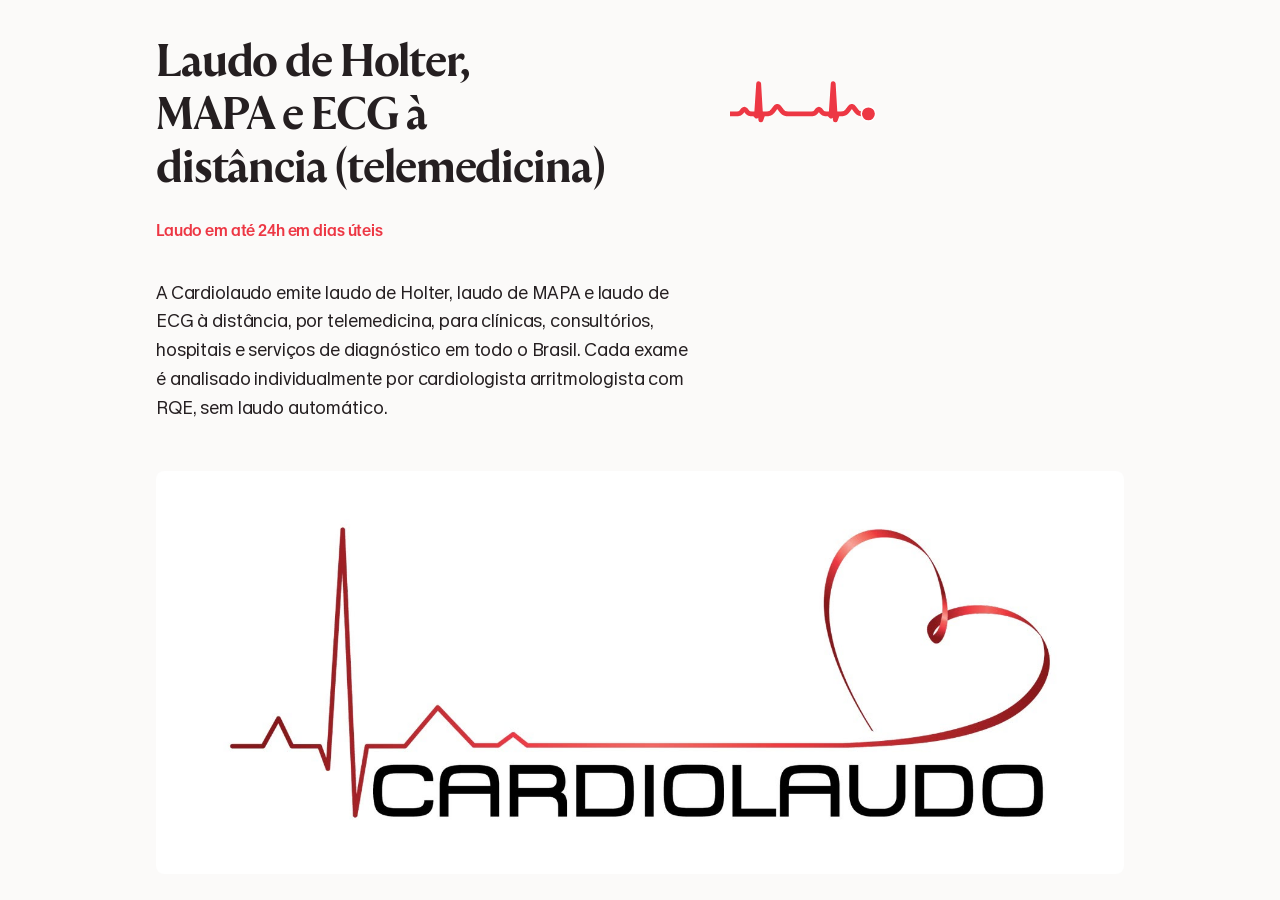
<file: index.html>
<!doctype html>
<html lang="pt-BR">
<head>
<meta charset="utf-8">
<meta name="viewport" content="width=device-width,initial-scale=1">
<title>Laudo de Holter, MAPA e ECG à distância | Cardiolaudo Telemedicina</title>
<meta name="description" content="Laudo de Holter, MAPA e ECG à distância para clínicas e hospitais de todo o Brasil. Assinado por cardiologista arritmologista com RQE. Entrega em até 24 horas em dias úteis.">
<meta name="robots" content="index, follow">
<link rel="canonical" href="https://centralcardiolaudo.com.br/">
<meta property="og:type" content="website">
<meta property="og:locale" content="pt_BR">
<meta property="og:site_name" content="Cardiolaudo Telemedicina">
<meta property="og:title" content="Laudo de Holter, MAPA e ECG à distância | Cardiolaudo Telemedicina">
<meta property="og:description" content="Laudo de Holter, MAPA e ECG à distância para clínicas e hospitais de todo o Brasil. Assinado por cardiologista arritmologista com RQE. Entrega em até 24 horas em dias úteis.">
<meta property="og:url" content="https://centralcardiolaudo.com.br/">
<meta property="og:image" content="https://centralcardiolaudo.com.br/assets/B2TLWVJM.jpg">
<meta name="twitter:card" content="summary_large_image">
<meta name="twitter:title" content="Laudo de Holter, MAPA e ECG à distância | Cardiolaudo Telemedicina">
<meta name="twitter:description" content="Laudos de Holter, MAPA e ECG à distância, assinados por cardiologista arritmologista com RQE, em até 24h em dias úteis. Atendimento nacional.">
<meta name="twitter:image" content="https://centralcardiolaudo.com.br/assets/B2TLWVJM.jpg">
<script type="application/ld+json">
{
  "@context": "https://schema.org",
  "@graph": [
    {
      "@type": ["MedicalBusiness", "MedicalOrganization"],
      "@id": "https://centralcardiolaudo.com.br/#org",
      "name": "Cardiolaudo Telemedicina",
      "url": "https://centralcardiolaudo.com.br/",
      "logo": "https://centralcardiolaudo.com.br/assets/B2TLWVJM.jpg",
      "image": "https://centralcardiolaudo.com.br/assets/B2TLWVJM.jpg",
      "description": "Emissão de laudos cardiológicos à distância - Holter 24 horas, MAPA e eletrocardiograma (ECG) - para clínicas, consultórios, hospitais e serviços de diagnóstico em todo o Brasil. Cada exame é analisado por cardiologista arritmologista com RQE e o laudo é entregue em até 24 horas em dias úteis.",
      "email": "centralcardiolaudo@gmail.com",
      "medicalSpecialty": "https://schema.org/Cardiovascular",
      "areaServed": { "@type": "Country", "name": "Brasil" },
      "founder": { "@id": "https://centralcardiolaudo.com.br/#physician" },
      "availableService": [
        { "@type": "MedicalTest", "name": "Laudo de Holter 24 horas à distância" },
        { "@type": "MedicalTest", "name": "Laudo de MAPA à distância" },
        { "@type": "MedicalTest", "name": "Laudo de eletrocardiograma (ECG) à distância" }
      ]
    },
    {
      "@type": "Physician",
      "@id": "https://centralcardiolaudo.com.br/#physician",
      "name": "Dr. Eduardo Maximiano Emerick",
      "description": "Cardiologista arritmologista, CRM-RN 11767, RQE 4977/4978.",
      "medicalSpecialty": "https://schema.org/Cardiovascular",
      "worksFor": { "@id": "https://centralcardiolaudo.com.br/#org" },
      "url": "https://centralcardiolaudo.com.br/"
    },
    {
      "@type": "WebSite",
      "@id": "https://centralcardiolaudo.com.br/#site",
      "url": "https://centralcardiolaudo.com.br/",
      "name": "Cardiolaudo Telemedicina",
      "inLanguage": "pt-BR",
      "publisher": { "@id": "https://centralcardiolaudo.com.br/#org" }
    }
  ]
}
</script>
<!-- Google tag (gtag.js) -->
<script async src="https://www.googletagmanager.com/gtag/js?id=G-XCZVHL1LE2"></script>
<script>
  window.dataLayer = window.dataLayer || [];
  function gtag(){dataLayer.push(arguments);}
  gtag('js', new Date());
  gtag('config', 'G-XCZVHL1LE2');
</script>
<link rel="icon" href="assets/B2TLWVJM.jpg">
<link rel="stylesheet" href="main.css">
<!-- GoatCounter analytics (private dashboard) -->
<script data-goatcounter="https://centralcardiolaudo.goatcounter.com/count"
        async src="//gc.zgo.at/count.js"></script>
</head>
<body>
<div id="root"></div>
<noscript>
<h1>Laudo de Holter, MAPA e ECG à distância (telemedicina)</h1>
<p>A Cardiolaudo emite laudo de Holter, laudo de MAPA e laudo de ECG à distância, por telemedicina, para clínicas, consultórios, hospitais e serviços de diagnóstico em todo o Brasil. Cada exame é analisado individualmente por cardiologista arritmologista com RQE, sem laudo automático.</p>
<p><a href="/laudo-holter-a-distancia/">Laudo de Holter à distância</a> · <a href="/laudo-mapa-a-distancia/">Laudo de MAPA à distância</a> · <a href="/laudo-ecg-a-distancia/">Laudo de ECG à distância</a> · <a href="/telemedicina-cardiologica/">Telemedicina cardiológica</a></p>
<p>Contato: <a href="mailto:centralcardiolaudo@gmail.com">centralcardiolaudo@gmail.com</a></p>
</noscript>
<script>
window.instinctFile = Object.freeze({
  initialRoute: decodeURIComponent(location.hash.slice(1) || '/'),
  route: function(){},
  asset: function(v){ return v; },
  request: function(){ return Promise.resolve({status:'unavailable'}); }
});
</script>
<script src="main.js" crossorigin></script>
</body>
</html>
</file>
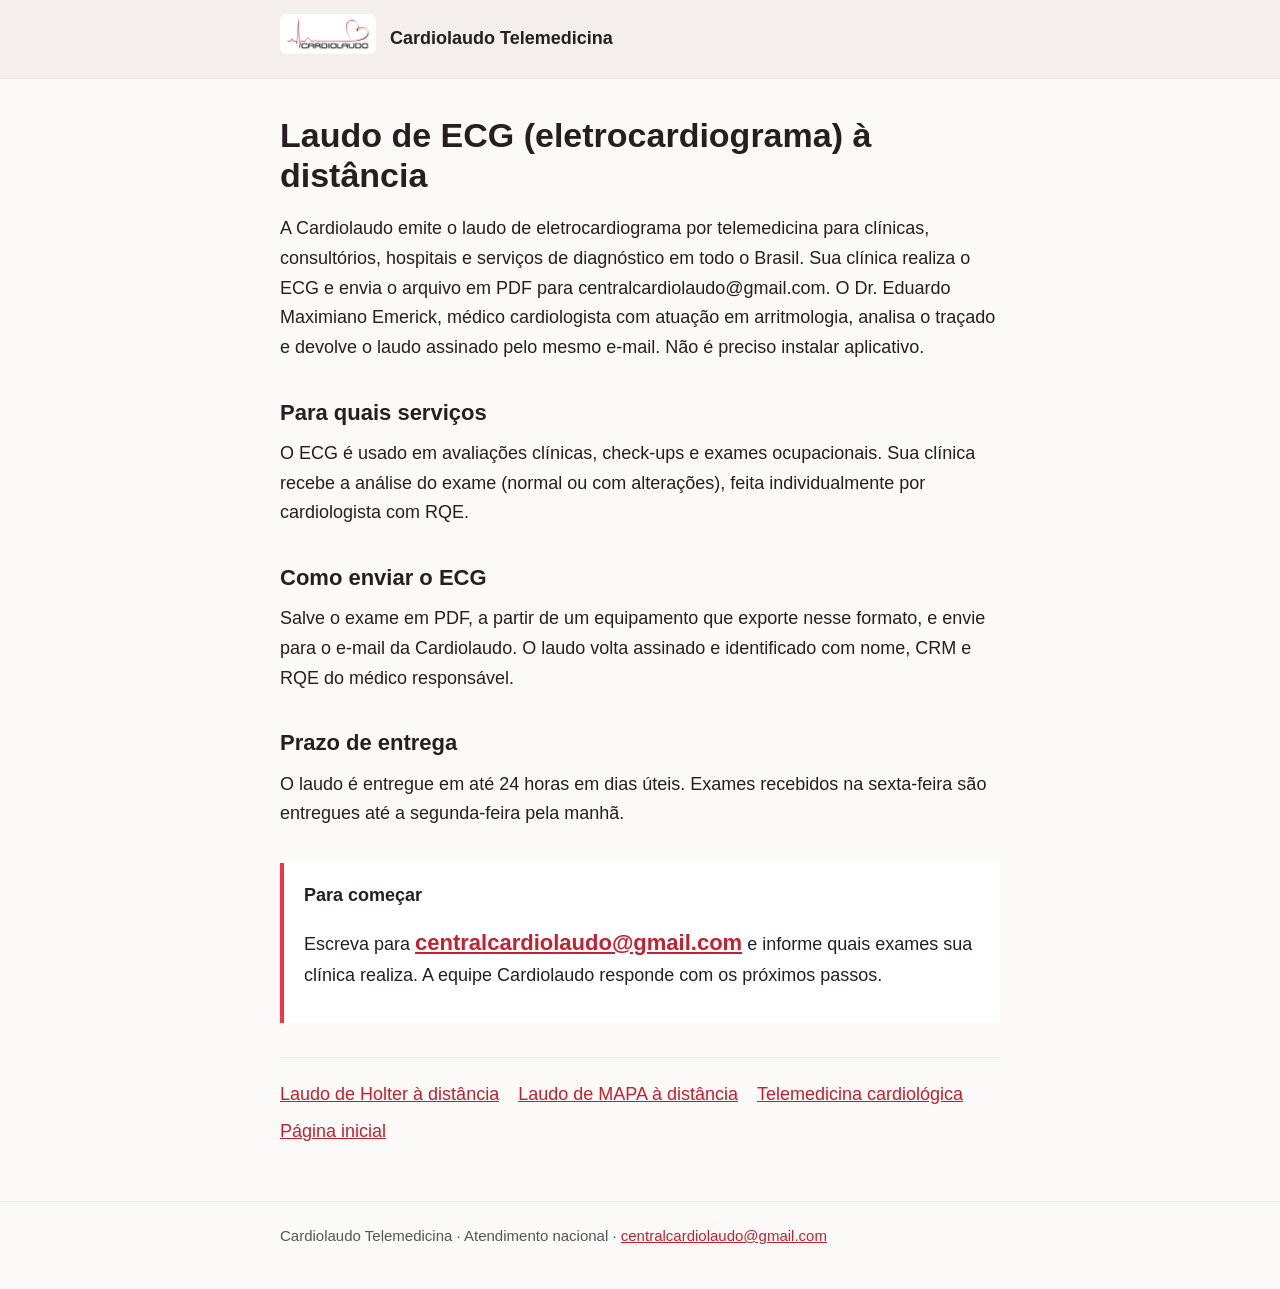
<file: laudo-ecg-a-distancia/index.html>
<!doctype html>
<html lang="pt-BR">
<head>
<meta charset="utf-8">
<meta name="viewport" content="width=device-width,initial-scale=1">
<title>Laudo de ECG (eletrocardiograma) à distância | Cardiolaudo</title>
<meta name="description" content="Sua clínica envia o ECG em PDF por e-mail e recebe o laudo assinado por cardiologista com RQE. Sem aplicativo. Atendimento nacional.">
<meta name="robots" content="index, follow">
<link rel="canonical" href="https://centralcardiolaudo.com.br/laudo-ecg-a-distancia/">
<meta property="og:type" content="website">
<meta property="og:locale" content="pt_BR">
<meta property="og:site_name" content="Cardiolaudo Telemedicina">
<meta property="og:title" content="Laudo de ECG (eletrocardiograma) à distância | Cardiolaudo">
<meta property="og:description" content="Sua clínica envia o ECG em PDF por e-mail e recebe o laudo assinado por cardiologista com RQE. Sem aplicativo. Atendimento nacional.">
<meta property="og:url" content="https://centralcardiolaudo.com.br/laudo-ecg-a-distancia/">
<meta property="og:image" content="https://centralcardiolaudo.com.br/assets/B2TLWVJM.jpg">
<meta name="twitter:card" content="summary">
<script type="application/ld+json">{"@context": "https://schema.org", "@type": "MedicalWebPage", "name": "Laudo de ECG (eletrocardiograma) à distância", "url": "https://centralcardiolaudo.com.br/laudo-ecg-a-distancia/", "inLanguage": "pt-BR", "description": "Sua clínica envia o ECG em PDF por e-mail e recebe o laudo assinado por cardiologista com RQE. Sem aplicativo. Atendimento nacional.", "isPartOf": {"@id": "https://centralcardiolaudo.com.br/#site"}, "about": {"@id": "https://centralcardiolaudo.com.br/#org"}, "author": {"@id": "https://centralcardiolaudo.com.br/#physician"}}</script>
<link rel="icon" href="/assets/B2TLWVJM.jpg">
<style>*{box-sizing:border-box}body{margin:0;background:#fbfaf9;color:#251f21;font:18px/1.65 -apple-system,BlinkMacSystemFont,"Segoe UI",Roboto,Helvetica,Arial,sans-serif}
header{background:#f4efec;border-bottom:1px solid #eae9ea}header .in,main,footer .in{max-width:760px;margin:0 auto;padding:0 20px}
header .in{display:flex;align-items:center;gap:14px;padding-top:14px;padding-bottom:14px}header img{height:40px;width:auto;border-radius:6px}
header a{color:#251f21;text-decoration:none;font-weight:700}main{padding-top:36px;padding-bottom:20px}
h1{font-size:34px;line-height:1.2;margin:0 0 18px}h2{font-size:22px;margin:32px 0 8px}p{margin:0 0 14px}
a{color:#c4202d}.cta{margin:34px 0;padding:18px 20px;border-left:4px solid #ed3744;background:#fff}.cta a{font-size:22px;font-weight:700}
nav.more{margin-top:30px;padding-top:18px;border-top:1px solid #eae9ea}nav.more a{display:inline-block;margin:4px 14px 4px 0}
footer{border-top:1px solid #eae9ea;margin-top:30px;padding:22px 0 40px;font-size:15px;color:#555}
@media(max-width:640px){body{font-size:16px}h1{font-size:27px}.cta a{font-size:18px}}</style>
<script async src="https://www.googletagmanager.com/gtag/js?id=G-XCZVHL1LE2"></script>
<script>window.dataLayer=window.dataLayer||[];function gtag(){dataLayer.push(arguments);}gtag('js',new Date());gtag('config','G-XCZVHL1LE2');</script>
<script data-goatcounter="https://centralcardiolaudo.goatcounter.com/count" async src="//gc.zgo.at/count.js"></script>
</head>
<body>
<header><div class="in"><a href="/"><img src="/assets/B2TLWVJM.jpg" alt="Logo da Cardiolaudo, laudos cardiológicos à distância"></a><a href="/">Cardiolaudo Telemedicina</a></div></header>
<main>
<h1>Laudo de ECG (eletrocardiograma) à distância</h1>
<p>A Cardiolaudo emite o laudo de eletrocardiograma por telemedicina para clínicas, consultórios, hospitais e serviços de diagnóstico em todo o Brasil. Sua clínica realiza o ECG e envia o arquivo em PDF para centralcardiolaudo@gmail.com. O Dr. Eduardo Maximiano Emerick, médico cardiologista com atuação em arritmologia, analisa o traçado e devolve o laudo assinado pelo mesmo e-mail. Não é preciso instalar aplicativo.</p>
<h2>Para quais serviços</h2><p>O ECG é usado em avaliações clínicas, check-ups e exames ocupacionais. Sua clínica recebe a análise do exame (normal ou com alterações), feita individualmente por cardiologista com RQE.</p><h2>Como enviar o ECG</h2><p>Salve o exame em PDF, a partir de um equipamento que exporte nesse formato, e envie para o e-mail da Cardiolaudo. O laudo volta assinado e identificado com nome, CRM e RQE do médico responsável.</p><h2>Prazo de entrega</h2><p>O laudo é entregue em até 24 horas em dias úteis. Exames recebidos na sexta-feira são entregues até a segunda-feira pela manhã.</p>
<div class="cta"><p><strong>Para começar</strong></p><p>Escreva para <a href="mailto:centralcardiolaudo@gmail.com">centralcardiolaudo@gmail.com</a> e informe quais exames sua clínica realiza. A equipe Cardiolaudo responde com os próximos passos.</p></div>
<nav class="more" aria-label="Outras páginas"><a href="/laudo-holter-a-distancia/">Laudo de Holter à distância</a> <a href="/laudo-mapa-a-distancia/">Laudo de MAPA à distância</a> <a href="/telemedicina-cardiologica/">Telemedicina cardiológica</a> <a href="/">Página inicial</a></nav>
</main>
<footer><div class="in">Cardiolaudo Telemedicina · Atendimento nacional · <a href="mailto:centralcardiolaudo@gmail.com">centralcardiolaudo@gmail.com</a></div></footer>
</body>
</html>
</file>
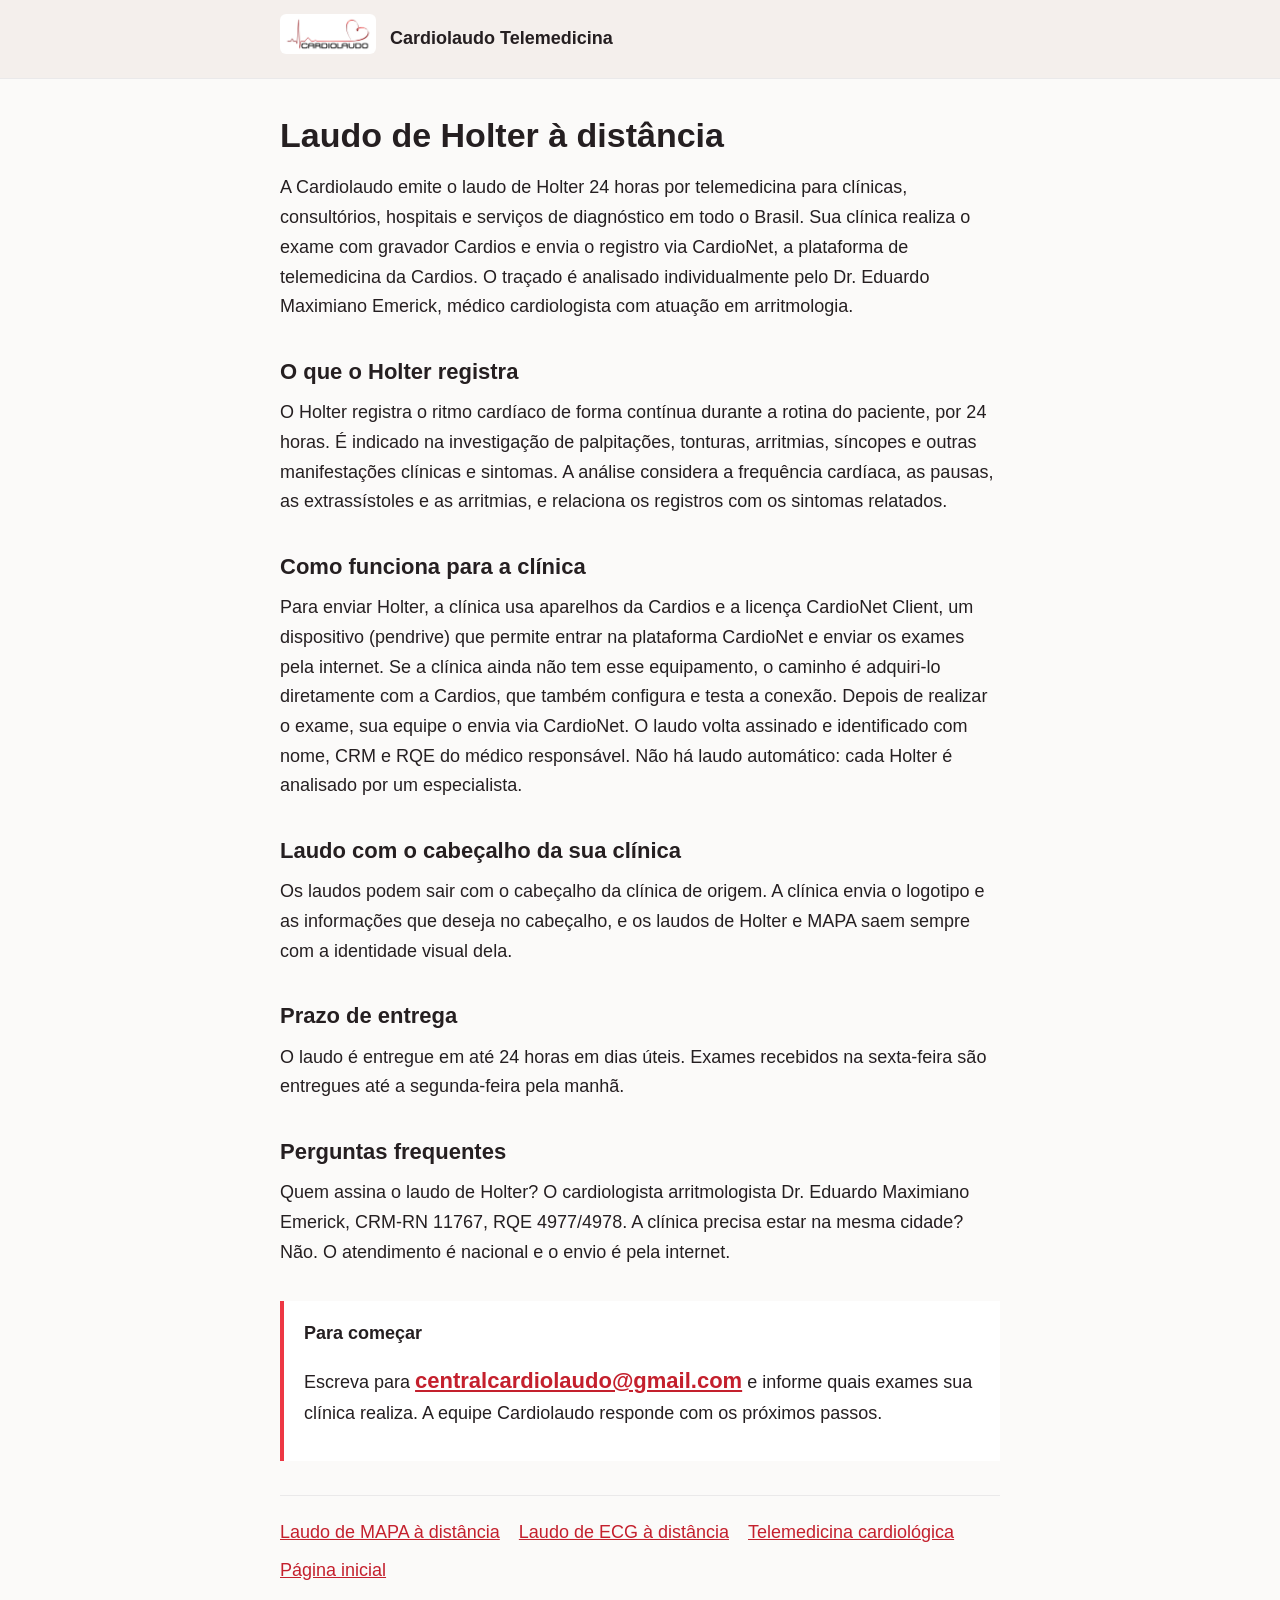
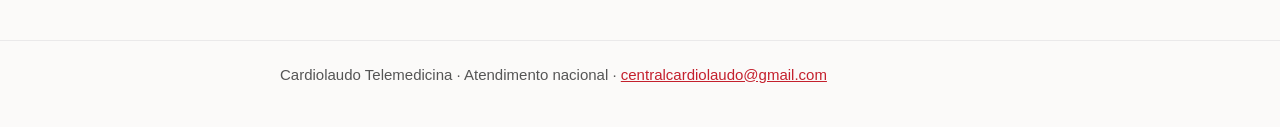
<file: laudo-holter-a-distancia/index.html>
<!doctype html>
<html lang="pt-BR">
<head>
<meta charset="utf-8">
<meta name="viewport" content="width=device-width,initial-scale=1">
<title>Laudo de Holter 24 horas à distância | Cardiolaudo</title>
<meta name="description" content="Laudo de Holter 24 horas à distância para clínicas e hospitais. Exame enviado via CardioNet e analisado por cardiologista arritmologista com RQE, em até 24 horas em dias úteis.">
<meta name="robots" content="index, follow">
<link rel="canonical" href="https://centralcardiolaudo.com.br/laudo-holter-a-distancia/">
<meta property="og:type" content="website">
<meta property="og:locale" content="pt_BR">
<meta property="og:site_name" content="Cardiolaudo Telemedicina">
<meta property="og:title" content="Laudo de Holter 24 horas à distância | Cardiolaudo">
<meta property="og:description" content="Laudo de Holter 24 horas à distância para clínicas e hospitais. Exame enviado via CardioNet e analisado por cardiologista arritmologista com RQE, em até 24 horas em dias úteis.">
<meta property="og:url" content="https://centralcardiolaudo.com.br/laudo-holter-a-distancia/">
<meta property="og:image" content="https://centralcardiolaudo.com.br/assets/B2TLWVJM.jpg">
<meta name="twitter:card" content="summary">
<script type="application/ld+json">{"@context": "https://schema.org", "@type": "MedicalWebPage", "name": "Laudo de Holter à distância", "url": "https://centralcardiolaudo.com.br/laudo-holter-a-distancia/", "inLanguage": "pt-BR", "description": "Laudo de Holter 24 horas à distância para clínicas e hospitais. Exame enviado via CardioNet e analisado por cardiologista arritmologista com RQE, em até 24 horas em dias úteis.", "isPartOf": {"@id": "https://centralcardiolaudo.com.br/#site"}, "about": {"@id": "https://centralcardiolaudo.com.br/#org"}, "author": {"@id": "https://centralcardiolaudo.com.br/#physician"}}</script>
<link rel="icon" href="/assets/B2TLWVJM.jpg">
<style>*{box-sizing:border-box}body{margin:0;background:#fbfaf9;color:#251f21;font:18px/1.65 -apple-system,BlinkMacSystemFont,"Segoe UI",Roboto,Helvetica,Arial,sans-serif}
header{background:#f4efec;border-bottom:1px solid #eae9ea}header .in,main,footer .in{max-width:760px;margin:0 auto;padding:0 20px}
header .in{display:flex;align-items:center;gap:14px;padding-top:14px;padding-bottom:14px}header img{height:40px;width:auto;border-radius:6px}
header a{color:#251f21;text-decoration:none;font-weight:700}main{padding-top:36px;padding-bottom:20px}
h1{font-size:34px;line-height:1.2;margin:0 0 18px}h2{font-size:22px;margin:32px 0 8px}p{margin:0 0 14px}
a{color:#c4202d}.cta{margin:34px 0;padding:18px 20px;border-left:4px solid #ed3744;background:#fff}.cta a{font-size:22px;font-weight:700}
nav.more{margin-top:30px;padding-top:18px;border-top:1px solid #eae9ea}nav.more a{display:inline-block;margin:4px 14px 4px 0}
footer{border-top:1px solid #eae9ea;margin-top:30px;padding:22px 0 40px;font-size:15px;color:#555}
@media(max-width:640px){body{font-size:16px}h1{font-size:27px}.cta a{font-size:18px}}</style>
<script async src="https://www.googletagmanager.com/gtag/js?id=G-XCZVHL1LE2"></script>
<script>window.dataLayer=window.dataLayer||[];function gtag(){dataLayer.push(arguments);}gtag('js',new Date());gtag('config','G-XCZVHL1LE2');</script>
<script data-goatcounter="https://centralcardiolaudo.goatcounter.com/count" async src="//gc.zgo.at/count.js"></script>
</head>
<body>
<header><div class="in"><a href="/"><img src="/assets/B2TLWVJM.jpg" alt="Logo da Cardiolaudo, laudos cardiológicos à distância"></a><a href="/">Cardiolaudo Telemedicina</a></div></header>
<main>
<h1>Laudo de Holter à distância</h1>
<p>A Cardiolaudo emite o laudo de Holter 24 horas por telemedicina para clínicas, consultórios, hospitais e serviços de diagnóstico em todo o Brasil. Sua clínica realiza o exame com gravador Cardios e envia o registro via CardioNet, a plataforma de telemedicina da Cardios. O traçado é analisado individualmente pelo Dr. Eduardo Maximiano Emerick, médico cardiologista com atuação em arritmologia.</p>
<h2>O que o Holter registra</h2><p>O Holter registra o ritmo cardíaco de forma contínua durante a rotina do paciente, por 24 horas. É indicado na investigação de palpitações, tonturas, arritmias, síncopes e outras manifestações clínicas e sintomas. A análise considera a frequência cardíaca, as pausas, as extrassístoles e as arritmias, e relaciona os registros com os sintomas relatados.</p><h2>Como funciona para a clínica</h2><p>Para enviar Holter, a clínica usa aparelhos da Cardios e a licença CardioNet Client, um dispositivo (pendrive) que permite entrar na plataforma CardioNet e enviar os exames pela internet. Se a clínica ainda não tem esse equipamento, o caminho é adquiri-lo diretamente com a Cardios, que também configura e testa a conexão. Depois de realizar o exame, sua equipe o envia via CardioNet. O laudo volta assinado e identificado com nome, CRM e RQE do médico responsável. Não há laudo automático: cada Holter é analisado por um especialista.</p><h2>Laudo com o cabeçalho da sua clínica</h2><p>Os laudos podem sair com o cabeçalho da clínica de origem. A clínica envia o logotipo e as informações que deseja no cabeçalho, e os laudos de Holter e MAPA saem sempre com a identidade visual dela.</p><h2>Prazo de entrega</h2><p>O laudo é entregue em até 24 horas em dias úteis. Exames recebidos na sexta-feira são entregues até a segunda-feira pela manhã.</p><h2>Perguntas frequentes</h2><p>Quem assina o laudo de Holter? O cardiologista arritmologista Dr. Eduardo Maximiano Emerick, CRM-RN 11767, RQE 4977/4978. A clínica precisa estar na mesma cidade? Não. O atendimento é nacional e o envio é pela internet.</p>
<div class="cta"><p><strong>Para começar</strong></p><p>Escreva para <a href="mailto:centralcardiolaudo@gmail.com">centralcardiolaudo@gmail.com</a> e informe quais exames sua clínica realiza. A equipe Cardiolaudo responde com os próximos passos.</p></div>
<nav class="more" aria-label="Outras páginas"><a href="/laudo-mapa-a-distancia/">Laudo de MAPA à distância</a> <a href="/laudo-ecg-a-distancia/">Laudo de ECG à distância</a> <a href="/telemedicina-cardiologica/">Telemedicina cardiológica</a> <a href="/">Página inicial</a></nav>
</main>
<footer><div class="in">Cardiolaudo Telemedicina · Atendimento nacional · <a href="mailto:centralcardiolaudo@gmail.com">centralcardiolaudo@gmail.com</a></div></footer>
</body>
</html>
</file>
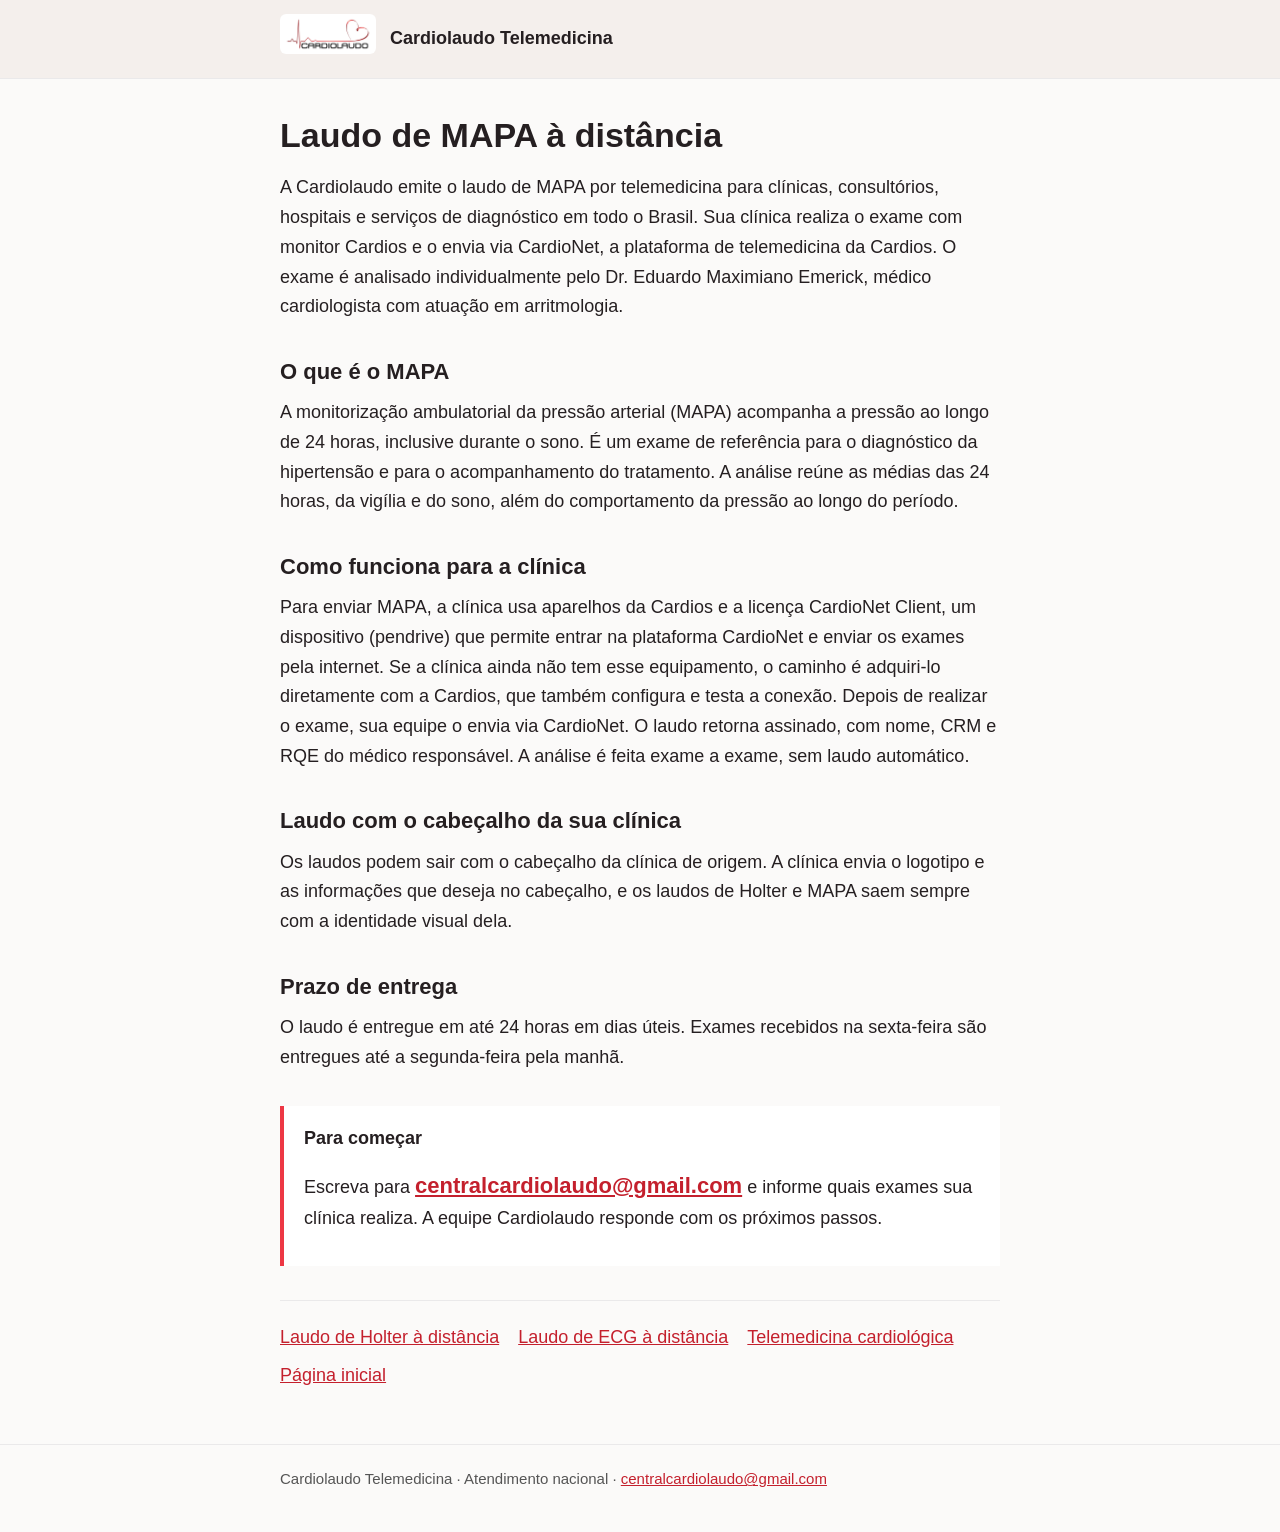
<file: laudo-mapa-a-distancia/index.html>
<!doctype html>
<html lang="pt-BR">
<head>
<meta charset="utf-8">
<meta name="viewport" content="width=device-width,initial-scale=1">
<title>Laudo de MAPA à distância | Cardiolaudo</title>
<meta name="description" content="Laudo de MAPA à distância para clínicas e hospitais. Exame enviado via CardioNet e analisado por cardiologista com RQE, em até 24 horas em dias úteis.">
<meta name="robots" content="index, follow">
<link rel="canonical" href="https://centralcardiolaudo.com.br/laudo-mapa-a-distancia/">
<meta property="og:type" content="website">
<meta property="og:locale" content="pt_BR">
<meta property="og:site_name" content="Cardiolaudo Telemedicina">
<meta property="og:title" content="Laudo de MAPA à distância | Cardiolaudo">
<meta property="og:description" content="Laudo de MAPA à distância para clínicas e hospitais. Exame enviado via CardioNet e analisado por cardiologista com RQE, em até 24 horas em dias úteis.">
<meta property="og:url" content="https://centralcardiolaudo.com.br/laudo-mapa-a-distancia/">
<meta property="og:image" content="https://centralcardiolaudo.com.br/assets/B2TLWVJM.jpg">
<meta name="twitter:card" content="summary">
<script type="application/ld+json">{"@context": "https://schema.org", "@type": "MedicalWebPage", "name": "Laudo de MAPA à distância", "url": "https://centralcardiolaudo.com.br/laudo-mapa-a-distancia/", "inLanguage": "pt-BR", "description": "Laudo de MAPA à distância para clínicas e hospitais. Exame enviado via CardioNet e analisado por cardiologista com RQE, em até 24 horas em dias úteis.", "isPartOf": {"@id": "https://centralcardiolaudo.com.br/#site"}, "about": {"@id": "https://centralcardiolaudo.com.br/#org"}, "author": {"@id": "https://centralcardiolaudo.com.br/#physician"}}</script>
<link rel="icon" href="/assets/B2TLWVJM.jpg">
<style>*{box-sizing:border-box}body{margin:0;background:#fbfaf9;color:#251f21;font:18px/1.65 -apple-system,BlinkMacSystemFont,"Segoe UI",Roboto,Helvetica,Arial,sans-serif}
header{background:#f4efec;border-bottom:1px solid #eae9ea}header .in,main,footer .in{max-width:760px;margin:0 auto;padding:0 20px}
header .in{display:flex;align-items:center;gap:14px;padding-top:14px;padding-bottom:14px}header img{height:40px;width:auto;border-radius:6px}
header a{color:#251f21;text-decoration:none;font-weight:700}main{padding-top:36px;padding-bottom:20px}
h1{font-size:34px;line-height:1.2;margin:0 0 18px}h2{font-size:22px;margin:32px 0 8px}p{margin:0 0 14px}
a{color:#c4202d}.cta{margin:34px 0;padding:18px 20px;border-left:4px solid #ed3744;background:#fff}.cta a{font-size:22px;font-weight:700}
nav.more{margin-top:30px;padding-top:18px;border-top:1px solid #eae9ea}nav.more a{display:inline-block;margin:4px 14px 4px 0}
footer{border-top:1px solid #eae9ea;margin-top:30px;padding:22px 0 40px;font-size:15px;color:#555}
@media(max-width:640px){body{font-size:16px}h1{font-size:27px}.cta a{font-size:18px}}</style>
<script async src="https://www.googletagmanager.com/gtag/js?id=G-XCZVHL1LE2"></script>
<script>window.dataLayer=window.dataLayer||[];function gtag(){dataLayer.push(arguments);}gtag('js',new Date());gtag('config','G-XCZVHL1LE2');</script>
<script data-goatcounter="https://centralcardiolaudo.goatcounter.com/count" async src="//gc.zgo.at/count.js"></script>
</head>
<body>
<header><div class="in"><a href="/"><img src="/assets/B2TLWVJM.jpg" alt="Logo da Cardiolaudo, laudos cardiológicos à distância"></a><a href="/">Cardiolaudo Telemedicina</a></div></header>
<main>
<h1>Laudo de MAPA à distância</h1>
<p>A Cardiolaudo emite o laudo de MAPA por telemedicina para clínicas, consultórios, hospitais e serviços de diagnóstico em todo o Brasil. Sua clínica realiza o exame com monitor Cardios e o envia via CardioNet, a plataforma de telemedicina da Cardios. O exame é analisado individualmente pelo Dr. Eduardo Maximiano Emerick, médico cardiologista com atuação em arritmologia.</p>
<h2>O que é o MAPA</h2><p>A monitorização ambulatorial da pressão arterial (MAPA) acompanha a pressão ao longo de 24 horas, inclusive durante o sono. É um exame de referência para o diagnóstico da hipertensão e para o acompanhamento do tratamento. A análise reúne as médias das 24 horas, da vigília e do sono, além do comportamento da pressão ao longo do período.</p><h2>Como funciona para a clínica</h2><p>Para enviar MAPA, a clínica usa aparelhos da Cardios e a licença CardioNet Client, um dispositivo (pendrive) que permite entrar na plataforma CardioNet e enviar os exames pela internet. Se a clínica ainda não tem esse equipamento, o caminho é adquiri-lo diretamente com a Cardios, que também configura e testa a conexão. Depois de realizar o exame, sua equipe o envia via CardioNet. O laudo retorna assinado, com nome, CRM e RQE do médico responsável. A análise é feita exame a exame, sem laudo automático.</p><h2>Laudo com o cabeçalho da sua clínica</h2><p>Os laudos podem sair com o cabeçalho da clínica de origem. A clínica envia o logotipo e as informações que deseja no cabeçalho, e os laudos de Holter e MAPA saem sempre com a identidade visual dela.</p><h2>Prazo de entrega</h2><p>O laudo é entregue em até 24 horas em dias úteis. Exames recebidos na sexta-feira são entregues até a segunda-feira pela manhã.</p>
<div class="cta"><p><strong>Para começar</strong></p><p>Escreva para <a href="mailto:centralcardiolaudo@gmail.com">centralcardiolaudo@gmail.com</a> e informe quais exames sua clínica realiza. A equipe Cardiolaudo responde com os próximos passos.</p></div>
<nav class="more" aria-label="Outras páginas"><a href="/laudo-holter-a-distancia/">Laudo de Holter à distância</a> <a href="/laudo-ecg-a-distancia/">Laudo de ECG à distância</a> <a href="/telemedicina-cardiologica/">Telemedicina cardiológica</a> <a href="/">Página inicial</a></nav>
</main>
<footer><div class="in">Cardiolaudo Telemedicina · Atendimento nacional · <a href="mailto:centralcardiolaudo@gmail.com">centralcardiolaudo@gmail.com</a></div></footer>
</body>
</html>
</file>
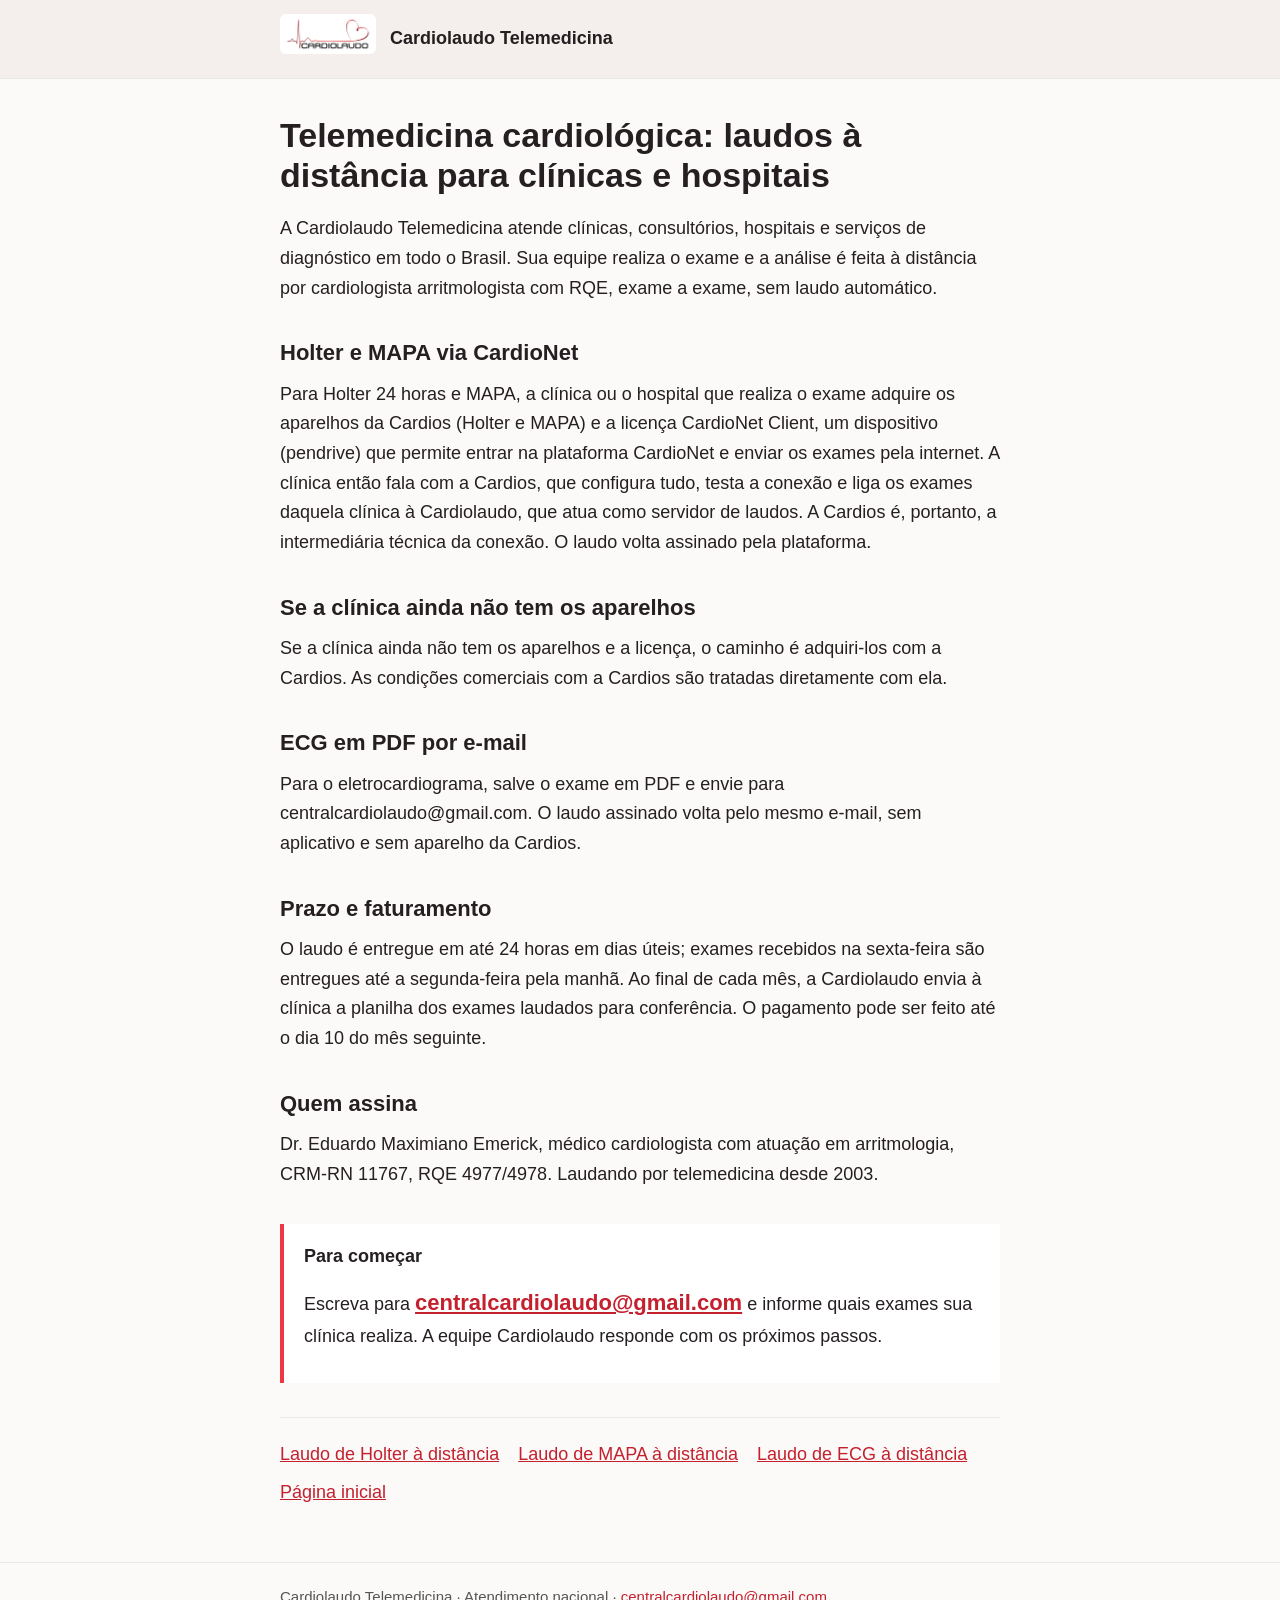
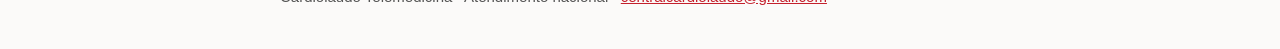
<file: telemedicina-cardiologica/index.html>
<!doctype html>
<html lang="pt-BR">
<head>
<meta charset="utf-8">
<meta name="viewport" content="width=device-width,initial-scale=1">
<title>Telemedicina em cardiologia: laudos de Holter, MAPA e ECG | Cardiolaudo</title>
<meta name="description" content="Como funciona a telemedicina cardiológica da Cardiolaudo: envio de Holter e MAPA via CardioNet, ECG em PDF por e-mail, laudo assinado por cardiologista com RQE.">
<meta name="robots" content="index, follow">
<link rel="canonical" href="https://centralcardiolaudo.com.br/telemedicina-cardiologica/">
<meta property="og:type" content="website">
<meta property="og:locale" content="pt_BR">
<meta property="og:site_name" content="Cardiolaudo Telemedicina">
<meta property="og:title" content="Telemedicina em cardiologia: laudos de Holter, MAPA e ECG | Cardiolaudo">
<meta property="og:description" content="Como funciona a telemedicina cardiológica da Cardiolaudo: envio de Holter e MAPA via CardioNet, ECG em PDF por e-mail, laudo assinado por cardiologista com RQE.">
<meta property="og:url" content="https://centralcardiolaudo.com.br/telemedicina-cardiologica/">
<meta property="og:image" content="https://centralcardiolaudo.com.br/assets/B2TLWVJM.jpg">
<meta name="twitter:card" content="summary">
<script type="application/ld+json">{"@context": "https://schema.org", "@type": "MedicalWebPage", "name": "Telemedicina cardiológica: laudos à distância para clínicas e hospitais", "url": "https://centralcardiolaudo.com.br/telemedicina-cardiologica/", "inLanguage": "pt-BR", "description": "Como funciona a telemedicina cardiológica da Cardiolaudo: envio de Holter e MAPA via CardioNet, ECG em PDF por e-mail, laudo assinado por cardiologista com RQE.", "isPartOf": {"@id": "https://centralcardiolaudo.com.br/#site"}, "about": {"@id": "https://centralcardiolaudo.com.br/#org"}, "author": {"@id": "https://centralcardiolaudo.com.br/#physician"}}</script>
<link rel="icon" href="/assets/B2TLWVJM.jpg">
<style>*{box-sizing:border-box}body{margin:0;background:#fbfaf9;color:#251f21;font:18px/1.65 -apple-system,BlinkMacSystemFont,"Segoe UI",Roboto,Helvetica,Arial,sans-serif}
header{background:#f4efec;border-bottom:1px solid #eae9ea}header .in,main,footer .in{max-width:760px;margin:0 auto;padding:0 20px}
header .in{display:flex;align-items:center;gap:14px;padding-top:14px;padding-bottom:14px}header img{height:40px;width:auto;border-radius:6px}
header a{color:#251f21;text-decoration:none;font-weight:700}main{padding-top:36px;padding-bottom:20px}
h1{font-size:34px;line-height:1.2;margin:0 0 18px}h2{font-size:22px;margin:32px 0 8px}p{margin:0 0 14px}
a{color:#c4202d}.cta{margin:34px 0;padding:18px 20px;border-left:4px solid #ed3744;background:#fff}.cta a{font-size:22px;font-weight:700}
nav.more{margin-top:30px;padding-top:18px;border-top:1px solid #eae9ea}nav.more a{display:inline-block;margin:4px 14px 4px 0}
footer{border-top:1px solid #eae9ea;margin-top:30px;padding:22px 0 40px;font-size:15px;color:#555}
@media(max-width:640px){body{font-size:16px}h1{font-size:27px}.cta a{font-size:18px}}</style>
<script async src="https://www.googletagmanager.com/gtag/js?id=G-XCZVHL1LE2"></script>
<script>window.dataLayer=window.dataLayer||[];function gtag(){dataLayer.push(arguments);}gtag('js',new Date());gtag('config','G-XCZVHL1LE2');</script>
<script data-goatcounter="https://centralcardiolaudo.goatcounter.com/count" async src="//gc.zgo.at/count.js"></script>
</head>
<body>
<header><div class="in"><a href="/"><img src="/assets/B2TLWVJM.jpg" alt="Logo da Cardiolaudo, laudos cardiológicos à distância"></a><a href="/">Cardiolaudo Telemedicina</a></div></header>
<main>
<h1>Telemedicina cardiológica: laudos à distância para clínicas e hospitais</h1>
<p>A Cardiolaudo Telemedicina atende clínicas, consultórios, hospitais e serviços de diagnóstico em todo o Brasil. Sua equipe realiza o exame e a análise é feita à distância por cardiologista arritmologista com RQE, exame a exame, sem laudo automático.</p>
<h2>Holter e MAPA via CardioNet</h2><p>Para Holter 24 horas e MAPA, a clínica ou o hospital que realiza o exame adquire os aparelhos da Cardios (Holter e MAPA) e a licença CardioNet Client, um dispositivo (pendrive) que permite entrar na plataforma CardioNet e enviar os exames pela internet. A clínica então fala com a Cardios, que configura tudo, testa a conexão e liga os exames daquela clínica à Cardiolaudo, que atua como servidor de laudos. A Cardios é, portanto, a intermediária técnica da conexão. O laudo volta assinado pela plataforma.</p><h2>Se a clínica ainda não tem os aparelhos</h2><p>Se a clínica ainda não tem os aparelhos e a licença, o caminho é adquiri-los com a Cardios. As condições comerciais com a Cardios são tratadas diretamente com ela.</p><h2>ECG em PDF por e-mail</h2><p>Para o eletrocardiograma, salve o exame em PDF e envie para centralcardiolaudo@gmail.com. O laudo assinado volta pelo mesmo e-mail, sem aplicativo e sem aparelho da Cardios.</p><h2>Prazo e faturamento</h2><p>O laudo é entregue em até 24 horas em dias úteis; exames recebidos na sexta-feira são entregues até a segunda-feira pela manhã. Ao final de cada mês, a Cardiolaudo envia à clínica a planilha dos exames laudados para conferência. O pagamento pode ser feito até o dia 10 do mês seguinte.</p><h2>Quem assina</h2><p>Dr. Eduardo Maximiano Emerick, médico cardiologista com atuação em arritmologia, CRM-RN 11767, RQE 4977/4978. Laudando por telemedicina desde 2003.</p>
<div class="cta"><p><strong>Para começar</strong></p><p>Escreva para <a href="mailto:centralcardiolaudo@gmail.com">centralcardiolaudo@gmail.com</a> e informe quais exames sua clínica realiza. A equipe Cardiolaudo responde com os próximos passos.</p></div>
<nav class="more" aria-label="Outras páginas"><a href="/laudo-holter-a-distancia/">Laudo de Holter à distância</a> <a href="/laudo-mapa-a-distancia/">Laudo de MAPA à distância</a> <a href="/laudo-ecg-a-distancia/">Laudo de ECG à distância</a> <a href="/">Página inicial</a></nav>
</main>
<footer><div class="in">Cardiolaudo Telemedicina · Atendimento nacional · <a href="mailto:centralcardiolaudo@gmail.com">centralcardiolaudo@gmail.com</a></div></footer>
</body>
</html>
</file>
<file: main.css>
/* ../../opt/files/kit/design.css */
*,
:after,
:before {
  --tw-border-spacing-x:0;
  --tw-border-spacing-y:0;
  --tw-translate-x:0;
  --tw-translate-y:0;
  --tw-rotate:0;
  --tw-skew-x:0;
  --tw-skew-y:0;
  --tw-scale-x:1;
  --tw-scale-y:1;
  --tw-pan-x: ;
  --tw-pan-y: ;
  --tw-pinch-zoom: ;
  --tw-scroll-snap-strictness:proximity;
  --tw-gradient-from-position: ;
  --tw-gradient-via-position: ;
  --tw-gradient-to-position: ;
  --tw-ordinal: ;
  --tw-slashed-zero: ;
  --tw-numeric-figure: ;
  --tw-numeric-spacing: ;
  --tw-numeric-fraction: ;
  --tw-ring-inset: ;
  --tw-ring-offset-width:0px;
  --tw-ring-offset-color:#fff;
  --tw-ring-color:rgba(59,130,246,.5);
  --tw-ring-offset-shadow:0 0 #0000;
  --tw-ring-shadow:0 0 #0000;
  --tw-shadow:0 0 #0000;
  --tw-shadow-colored:0 0 #0000;
  --tw-blur: ;
  --tw-brightness: ;
  --tw-contrast: ;
  --tw-grayscale: ;
  --tw-hue-rotate: ;
  --tw-invert: ;
  --tw-saturate: ;
  --tw-sepia: ;
  --tw-drop-shadow: ;
  --tw-backdrop-blur: ;
  --tw-backdrop-brightness: ;
  --tw-backdrop-contrast: ;
  --tw-backdrop-grayscale: ;
  --tw-backdrop-hue-rotate: ;
  --tw-backdrop-invert: ;
  --tw-backdrop-opacity: ;
  --tw-backdrop-saturate: ;
  --tw-backdrop-sepia: ;
  --tw-contain-size: ;
  --tw-contain-layout: ;
  --tw-contain-paint: ;
  --tw-contain-style: ;
}
::backdrop {
  --tw-border-spacing-x:0;
  --tw-border-spacing-y:0;
  --tw-translate-x:0;
  --tw-translate-y:0;
  --tw-rotate:0;
  --tw-skew-x:0;
  --tw-skew-y:0;
  --tw-scale-x:1;
  --tw-scale-y:1;
  --tw-pan-x: ;
  --tw-pan-y: ;
  --tw-pinch-zoom: ;
  --tw-scroll-snap-strictness:proximity;
  --tw-gradient-from-position: ;
  --tw-gradient-via-position: ;
  --tw-gradient-to-position: ;
  --tw-ordinal: ;
  --tw-slashed-zero: ;
  --tw-numeric-figure: ;
  --tw-numeric-spacing: ;
  --tw-numeric-fraction: ;
  --tw-ring-inset: ;
  --tw-ring-offset-width:0px;
  --tw-ring-offset-color:#fff;
  --tw-ring-color:rgba(59,130,246,.5);
  --tw-ring-offset-shadow:0 0 #0000;
  --tw-ring-shadow:0 0 #0000;
  --tw-shadow:0 0 #0000;
  --tw-shadow-colored:0 0 #0000;
  --tw-blur: ;
  --tw-brightness: ;
  --tw-contrast: ;
  --tw-grayscale: ;
  --tw-hue-rotate: ;
  --tw-invert: ;
  --tw-saturate: ;
  --tw-sepia: ;
  --tw-drop-shadow: ;
  --tw-backdrop-blur: ;
  --tw-backdrop-brightness: ;
  --tw-backdrop-contrast: ;
  --tw-backdrop-grayscale: ;
  --tw-backdrop-hue-rotate: ;
  --tw-backdrop-invert: ;
  --tw-backdrop-opacity: ;
  --tw-backdrop-saturate: ;
  --tw-backdrop-sepia: ;
  --tw-contain-size: ;
  --tw-contain-layout: ;
  --tw-contain-paint: ;
  --tw-contain-style: ;
}
*,
:after,
:before {
  box-sizing: border-box;
  border: 0 solid #e5e7eb;
}
:after,
:before {
  --tw-content:"";
}
:host,
html {
  line-height: 1.5;
  -webkit-text-size-adjust: 100%;
  -moz-tab-size: 4;
  -o-tab-size: 4;
  tab-size: 4;
  font-family:
    GT America,
    -apple-system,
    BlinkMacSystemFont,
    sans-serif;
  font-feature-settings: normal;
  font-variation-settings: normal;
  -webkit-tap-highlight-color: transparent;
}
body {
  margin: 0;
  line-height: inherit;
}
hr {
  height: 0;
  color: inherit;
  border-top-width: 1px;
}
abbr:where([title]) {
  -webkit-text-decoration: underline dotted;
  text-decoration: underline dotted;
}
h1,
h2,
h3,
h4,
h5,
h6 {
  font-size: inherit;
  font-weight: inherit;
}
a {
  color: inherit;
  text-decoration: inherit;
}
b,
strong {
  font-weight: bolder;
}
code,
kbd,
pre,
samp {
  font-family:
    ui-monospace,
    SFMono-Regular,
    Menlo,
    Monaco,
    Consolas,
    Liberation Mono,
    Courier New,
    monospace;
  font-feature-settings: normal;
  font-variation-settings: normal;
  font-size: 1em;
}
small {
  font-size: 80%;
}
sub,
sup {
  font-size: 75%;
  line-height: 0;
  position: relative;
  vertical-align: baseline;
}
sub {
  bottom: -.25em;
}
sup {
  top: -.5em;
}
table {
  text-indent: 0;
  border-color: inherit;
  border-collapse: collapse;
}
button,
input,
optgroup,
select,
textarea {
  font-family: inherit;
  font-feature-settings: inherit;
  font-variation-settings: inherit;
  font-size: 100%;
  font-weight: inherit;
  line-height: inherit;
  letter-spacing: inherit;
  color: inherit;
  margin: 0;
  padding: 0;
}
button,
select {
  text-transform: none;
}
button,
input:where([type=button]),
input:where([type=reset]),
input:where([type=submit]) {
  -webkit-appearance: button;
  background-color: transparent;
  background-image: none;
}
:-moz-focusring {
  outline: auto;
}
:-moz-ui-invalid {
  box-shadow: none;
}
progress {
  vertical-align: baseline;
}
::-webkit-inner-spin-button,
::-webkit-outer-spin-button {
  height: auto;
}
[type=search] {
  -webkit-appearance: textfield;
  outline-offset: -2px;
}
::-webkit-search-decoration {
  -webkit-appearance: none;
}
::-webkit-file-upload-button {
  -webkit-appearance: button;
  font: inherit;
}
summary {
  display: list-item;
}
blockquote,
dd,
dl,
figure,
h1,
h2,
h3,
h4,
h5,
h6,
hr,
p,
pre {
  margin: 0;
}
fieldset {
  margin: 0;
}
fieldset,
legend {
  padding: 0;
}
menu,
ol,
ul {
  list-style: none;
  margin: 0;
  padding: 0;
}
dialog {
  padding: 0;
}
textarea {
  resize: vertical;
}
input::-moz-placeholder,
textarea::-moz-placeholder {
  opacity: 1;
  color: #9ca3af;
}
input::placeholder,
textarea::placeholder {
  opacity: 1;
  color: #9ca3af;
}
[role=button],
button {
  cursor: pointer;
}
:disabled {
  cursor: default;
}
audio,
canvas,
embed,
iframe,
img,
object,
svg,
video {
  display: block;
  vertical-align: middle;
}
img,
video {
  max-width: 100%;
  height: auto;
}
[hidden]:where(:not([hidden=until-found])) {
  display: none;
}
:root {
  --text-primary:#101113;
  --text-secondary:rgba(16,17,19,.6);
  --text-tertiary:rgba(16,17,19,.35);
  --text-placeholder:rgba(16,17,19,.25);
  --background:0 0% 100%;
  --background-2:#faf9f7;
  --background-3:#f6f5f3;
  --foreground:220 9% 7%;
  --card:0 0% 100%;
  --card-foreground:220 9% 7%;
  --popover:0 0% 100%;
  --popover-foreground:220 9% 7%;
  --primary:220 9% 7%;
  --primary-foreground:0 0% 100%;
  --secondary:220 14% 96%;
  --secondary-foreground:220 9% 7%;
  --muted:220 14% 96%;
  --muted-foreground:220 9% 46%;
  --accent:217 91% 60%;
  --accent-foreground:0 0% 100%;
  --destructive:0 84% 60%;
  --destructive-foreground:0 0% 100%;
  --border:220 13% 91%;
  --input:220 13% 91%;
  --ring:217 91% 60%;
  --radius:0.375rem;
  --hover:rgba(16,17,19,.05);
  --active:rgba(16,17,19,.1);
  --selected:rgba(16,17,19,.05);
  --badge:rgba(16,17,19,.05);
  --loading:rgba(16,17,19,.05);
}
* {
  border-color: hsl(var(--border));
}
body,
html {
  position: fixed;
  width: 100%;
  height: 100%;
  overflow: hidden;
  overscroll-behavior: none;
  scroll-behavior: auto;
}
#root {
  position: fixed;
  top: 0;
  left: 0;
  right: 0;
  height: var(--app-height,100%);
  overflow-x: hidden;
  overflow-y: auto;
}
body {
  background-color: hsl(var(--background));
  color: var(--text-primary);
  font-family:
    GT America,
    -apple-system,
    BlinkMacSystemFont,
    system-ui,
    sans-serif;
  -webkit-font-smoothing: antialiased;
  -moz-osx-font-smoothing: grayscale;
  font-feature-settings: "cv11", "ss01";
  letter-spacing: -.011em;
}
.box-border {
  box-sizing: border-box;
}
.flex {
  display: flex;
}
.inline-flex {
  display: inline-flex;
}
.h-10 {
  height: 2.5rem;
}
.h-11 {
  height: 2.75rem;
}
.h-8 {
  height: 2rem;
}
.h-9 {
  height: 2.25rem;
}
.h-\[52px\] {
  height: 52px;
}
.w-8 {
  width: 2rem;
}
.w-9 {
  width: 2.25rem;
}
.w-full {
  width: 100%;
}
.flex-none {
  flex: none;
}
.cursor-pointer {
  cursor: pointer;
}
.select-none {
  -webkit-user-select: none;
  -moz-user-select: none;
  user-select: none;
}
.items-center {
  align-items: center;
}
.justify-center {
  justify-content: center;
}
.gap-2 {
  gap: .5rem;
}
.whitespace-nowrap {
  white-space: nowrap;
}
.rounded {
  border-radius: .25rem;
}
.rounded-full {
  border-radius: 9999px;
}
.rounded-lg {
  border-radius: var(--radius);
}
.border {
  border-width: 1px;
}
.border-0 {
  border-width: 0;
}
.border-border {
  border-color: hsl(var(--border));
}
.border-destructive\/40 {
  border-color: hsl(var(--destructive)/.4);
}
.border-ds-hairline {
  border-color: var(--ds-hairline);
}
.border-ds-ink {
  border-color: var(--ds-ink);
}
.border-ds-redBorder {
  border-color: var(--ds-red-border);
}
.border-ds-teal {
  border-color: var(--ds-teal);
}
.border-transparent {
  border-color: transparent;
}
.bg-card {
  background-color: hsl(var(--card));
}
.bg-destructive\/10 {
  background-color: hsl(var(--destructive)/.1);
}
.bg-ds-ink {
  background-color: var(--ds-ink);
}
.bg-ds-white {
  background-color: var(--ds-white);
}
.bg-foreground {
  background-color: hsl(var(--foreground));
}
.bg-red-600 {
  --tw-bg-opacity:1;
  background-color: rgb(220 38 38/var(--tw-bg-opacity,1));
}
.bg-secondary {
  background-color: hsl(var(--secondary));
}
.bg-transparent {
  background-color: transparent;
}
.p-2 {
  padding: .5rem;
}
.px-3 {
  padding-left: .75rem;
  padding-right: .75rem;
}
.px-4 {
  padding-left: 1rem;
  padding-right: 1rem;
}
.px-6 {
  padding-left: 1.5rem;
  padding-right: 1.5rem;
}
.py-2 {
  padding-top: .5rem;
  padding-bottom: .5rem;
}
.font-text {
  font-family:
    KMR Melange Grotesk,
    -apple-system,
    Helvetica Neue,
    Arial,
    sans-serif;
}
.text-\[13px\] {
  font-size: 13px;
}
.text-\[15px\] {
  font-size: 15px;
}
.text-sm {
  font-size: .8125rem;
  line-height: 1.5;
}
.text-xs {
  font-size: .75rem;
  line-height: 1.5;
}
.font-medium {
  font-weight: 500;
}
.font-normal {
  font-weight: 400;
}
.leading-none {
  line-height: 1;
}
.tracking-\[-0\.01em\] {
  letter-spacing: -.01em;
}
.text-background {
  color: hsl(var(--background));
}
.text-card-foreground {
  color: hsl(var(--card-foreground));
}
.text-destructive {
  color: hsl(var(--destructive));
}
.text-ds-ink {
  color: var(--ds-ink);
}
.text-ds-page {
  color: var(--ds-page);
}
.text-ds-red {
  color: var(--ds-red);
}
.text-ds-teal {
  color: var(--ds-teal);
}
.text-textPrimary {
  color: var(--text-primary);
}
.text-textSecondary {
  color: var(--text-secondary);
}
.text-white {
  --tw-text-opacity:1;
  color: rgb(255 255 255/var(--tw-text-opacity,1));
}
.underline-offset-4 {
  text-underline-offset: 4px;
}
.shadow-ds-control {
  --tw-shadow:var(--ds-shadow-control);
  --tw-shadow-colored:var(--ds-shadow-control);
}
.shadow-ds-control,
.shadow-sm {
  box-shadow:
    var(--tw-ring-offset-shadow,0 0 #0000),
    var(--tw-ring-shadow,0 0 #0000),
    var(--tw-shadow);
}
.shadow-sm {
  --tw-shadow:0 1px 2px 0 rgba(0,0,0,.05);
  --tw-shadow-colored:0 1px 2px 0 var(--tw-shadow-color);
}
.outline {
  outline-style: solid;
}
.transition-\[background-color\,border-color\,color\,transform\] {
  transition-property:
    background-color,
    border-color,
    color,
    transform;
  transition-timing-function: cubic-bezier(.4, 0, .2, 1);
  transition-duration: .15s;
}
.transition-all {
  transition-property: all;
  transition-timing-function: cubic-bezier(.4, 0, .2, 1);
  transition-duration: .15s;
}
.transition-colors {
  transition-property:
    color,
    background-color,
    border-color,
    text-decoration-color,
    fill,
    stroke;
  transition-timing-function: cubic-bezier(.4, 0, .2, 1);
  transition-duration: .15s;
}
@keyframes enter {
  0% {
    opacity: var(--tw-enter-opacity,1);
    transform: translate3d(var(--tw-enter-translate-x,0), var(--tw-enter-translate-y,0), 0) scale3d(var(--tw-enter-scale,1), var(--tw-enter-scale,1), var(--tw-enter-scale,1)) rotate(var(--tw-enter-rotate,0));
  }
}
@keyframes exit {
  to {
    opacity: var(--tw-exit-opacity,1);
    transform: translate3d(var(--tw-exit-translate-x,0), var(--tw-exit-translate-y,0), 0) scale3d(var(--tw-exit-scale,1), var(--tw-exit-scale,1), var(--tw-exit-scale,1)) rotate(var(--tw-exit-rotate,0));
  }
}
.\[transition-duration\:120ms\] {
  transition-duration: .12s;
}
.draggable-region {
  display: none;
}
@font-face {
  font-family: GT America;
  src: url("assets/2L3TNOC4.woff2") format("woff2");
  font-weight: 400;
  font-style: normal;
  font-display: swap;
}
@font-face {
  font-family: GT America;
  src: url("assets/GWBPHQBQ.woff2") format("woff2");
  font-weight: 500;
  font-style: normal;
  font-display: swap;
}
@font-face {
  font-family: GT America;
  src: url("assets/6HBTCF3E.woff2") format("woff2");
  font-weight: 700;
  font-style: normal;
  font-display: swap;
}
@font-face {
  font-family: Season Mix;
  src: url("assets/7UAGB34N.woff2") format("woff2");
  font-weight: 400;
  font-style: normal;
  font-display: swap;
  font-feature-settings: "ss03", "ss06";
}
@font-face {
  font-family: Season Mix;
  src: url("assets/ZITNQAWX.woff2") format("woff2");
  font-weight: 500;
  font-style: normal;
  font-display: swap;
  font-feature-settings: "ss03", "ss06";
}
@font-face {
  font-family: Aime;
  src: url("assets/RK4X2PXO.woff2") format("woff2");
  font-weight: 300;
  font-style: normal;
  font-display: swap;
}
@font-face {
  font-family: Aime;
  src: url("assets/DCUCO6EG.woff2") format("woff2");
  font-weight: 800;
  font-style: normal;
  font-display: swap;
}
@font-face {
  font-family: KMR Melange Grotesk;
  src: url("assets/WM77GZQE.ttf") format("truetype");
  font-weight: 350;
  font-style: normal;
  font-display: swap;
}
@font-face {
  font-family: KMR Melange Grotesk;
  src: url("assets/EDUFJISK.woff2") format("woff2");
  font-weight: 400;
  font-style: normal;
  font-display: swap;
}
@font-face {
  font-family: KMR Melange Grotesk;
  src: url("assets/ESVYJHOG.woff2") format("woff2");
  font-weight: 500;
  font-style: normal;
  font-display: swap;
}
@font-face {
  font-family: KMR Melange Grotesk;
  src: url("assets/PQNVRRKH.otf") format("opentype");
  font-weight: 600;
  font-style: normal;
  font-display: swap;
}
:root {
  --ds-page:#fbfaf9;
  --ds-raised:#f4efec;
  --ds-white:#fff;
  --ds-ink:#251f21;
  --ds-ink-2:#585254;
  --ds-ink-3:#969394;
  --ds-ink-4:#c0bebf;
  --ds-hairline:#eae9ea;
  --ds-teal:#73a89a;
  --ds-red:#ed313e;
  --ds-red-border:#f5aaae;
  --ds-hover:color-mix(in srgb,#251f21 5%,transparent);
  --ds-hover-strong:color-mix(in srgb,#251f21 10%,transparent);
  --ds-hover-red:color-mix(in srgb,#ed313e 5%,transparent);
  --ds-scrim:rgba(46,39,41,.45);
  --ds-shadow-control:0 1px 2px color-mix(in srgb,#251f21 5%,transparent);
  --ds-shadow-modal:0 30px 70px rgba(46,39,41,.28);
  --ds-font-display:"Aime",Georgia,serif;
  --ds-font-text:"KMR Melange Grotesk",-apple-system,"Helvetica Neue",Arial,sans-serif;
}
.font-serif {
  font-feature-settings: "ss03", "ss06";
}
@keyframes fade-in-up {
  0% {
    opacity: 0;
    transform: translateY(10px);
  }
  to {
    opacity: 1;
    transform: translateY(0);
  }
}
@keyframes fade-in-scale {
  0% {
    opacity: 0;
    transform: scale(.95);
  }
  to {
    opacity: 1;
    transform: scale(1);
  }
}
@keyframes page-enter {
  0% {
    opacity: 0;
    transform: translateY(8px);
  }
  to {
    opacity: 1;
    transform: translateY(0);
  }
}
@keyframes otp-caret-blink {
  0%, 49% {
    opacity: 1;
  }
  50%, to {
    opacity: 0;
  }
}
.scrollbar-hide {
  -ms-overflow-style: none;
  scrollbar-width: none;
}
.scrollbar-hide::-webkit-scrollbar {
  display: none;
}
.scrollbar-subtle {
  scrollbar-width: thin;
  scrollbar-color: hsl(var(--border)) transparent;
  scrollbar-gutter: stable;
}
.scrollbar-subtle::-webkit-scrollbar {
  width: 8px;
  height: 8px;
}
.scrollbar-subtle::-webkit-scrollbar-track {
  background: transparent;
}
.scrollbar-subtle::-webkit-scrollbar-thumb {
  background: hsl(var(--border));
  border-radius: 9999px;
  border: 2px solid transparent;
  background-clip: padding-box;
}
.dark .bg-white {
  background-color: hsl(var(--card));
}
.dark .bg-white\/20 {
  background-color: hsl(var(--card)/.2);
}
.dark .bg-gray-100,
.dark .bg-gray-50 {
  background-color: hsl(var(--muted));
}
.dark .bg-gray-200 {
  background-color: hsl(var(--muted)/.85);
}
.dark .bg-gray-800,
.dark .bg-gray-900 {
  background-color: hsl(var(--background));
}
.dark .text-black {
  color: hsl(var(--foreground));
}
.dark .text-black\/80 {
  color: hsl(var(--foreground)/.8);
}
.dark .text-black\/70 {
  color: hsl(var(--foreground)/.7);
}
.dark .text-black\/40,
.dark .text-black\/50,
.dark .text-black\/60 {
  color: hsl(var(--muted-foreground));
}
.dark .text-black\/15,
.dark .text-black\/20,
.dark .text-black\/25,
.dark .text-black\/30 {
  color: hsl(var(--muted-foreground)/.85);
}
.dark .border-black,
.dark .border-black\/10,
.dark .border-black\/15,
.dark .border-black\/20,
.dark .border-black\/25,
.dark .border-black\/30,
.dark .border-black\/40,
.dark .border-black\/5,
.dark .border-black\/50,
.dark .border-gray-100,
.dark .border-gray-200,
.dark .border-gray-300 {
  border-color: hsl(var(--border));
}
.dark .bg-black {
  background-color: hsl(var(--foreground));
}
.dark .bg-black\/5 {
  background-color: hsl(var(--foreground)/.08);
}
.dark .bg-black\/10 {
  background-color: hsl(var(--foreground)/.12);
}
.dark .bg-black\/20 {
  background-color: hsl(var(--foreground)/.18);
}
.dark .bg-black\/25 {
  background-color: hsl(var(--foreground)/.22);
}
.dark .hover\:bg-gray-100:hover,
.dark .hover\:bg-gray-50:hover {
  background-color: hsl(var(--muted));
}
.dark .hover\:bg-gray-200:hover {
  background-color: hsl(var(--muted)/.85);
}
.dark .hover\:bg-white:hover {
  background-color: hsl(var(--card));
}
.dark .hover\:border-black\/20:hover,
.dark .hover\:border-gray-300:hover {
  border-color: hsl(var(--border));
}
.dark .hover\:text-black:hover {
  color: hsl(var(--foreground));
}
@font-face {
  font-family: Aime;
  src: url("assets/KZYIEKM3.woff2") format("woff2");
  font-weight: 400;
  font-style: normal;
  font-display: swap;
}
.hover\:scale-105:hover {
  --tw-scale-x:1.05;
  --tw-scale-y:1.05;
}
.hover\:scale-105:hover,
.hover\:scale-\[1\.02\]:hover {
  transform: translate(var(--tw-translate-x), var(--tw-translate-y)) rotate(var(--tw-rotate)) skewX(var(--tw-skew-x)) skewY(var(--tw-skew-y)) scaleX(var(--tw-scale-x)) scaleY(var(--tw-scale-y));
}
.hover\:scale-\[1\.02\]:hover {
  --tw-scale-x:1.02;
  --tw-scale-y:1.02;
}
.hover\:bg-destructive\/20:hover {
  background-color: hsl(var(--destructive)/.2);
}
.hover\:bg-destructive\/5:hover {
  background-color: hsl(var(--destructive)/.05);
}
.hover\:bg-ds-hover:hover {
  background-color: var(--ds-hover);
}
.hover\:bg-foreground\/90:hover {
  background-color: hsl(var(--foreground)/.9);
}
.hover\:bg-muted:hover {
  background-color: hsl(var(--muted));
}
.hover\:bg-red-700:hover {
  --tw-bg-opacity:1;
  background-color: rgb(185 28 28/var(--tw-bg-opacity,1));
}
.hover\:bg-secondary\/80:hover {
  background-color: hsl(var(--secondary)/.8);
}
.hover\:text-textPrimary:hover {
  color: var(--text-primary);
}
.hover\:underline:hover {
  text-decoration-line: underline;
}
.focus-visible\:outline-none:focus-visible {
  outline: 2px solid transparent;
  outline-offset: 2px;
}
.focus-visible\:ring-2:focus-visible {
  --tw-ring-offset-shadow:var(--tw-ring-inset) 0 0 0 var(--tw-ring-offset-width) var(--tw-ring-offset-color);
  --tw-ring-shadow:var(--tw-ring-inset) 0 0 0 calc(2px + var(--tw-ring-offset-width)) var(--tw-ring-color);
  box-shadow:
    var(--tw-ring-offset-shadow),
    var(--tw-ring-shadow),
    var(--tw-shadow,0 0 #0000);
}
.focus-visible\:ring-ds-ink4:focus-visible {
  --tw-ring-color:var(--ds-ink-4);
}
.focus-visible\:ring-ring\/40:focus-visible {
  --tw-ring-color:hsl(var(--ring)/0.4);
}
.focus-visible\:ring-offset-2:focus-visible {
  --tw-ring-offset-width:2px;
}
.active\:scale-100:active {
  --tw-scale-x:1;
  --tw-scale-y:1;
  transform: translate(var(--tw-translate-x), var(--tw-translate-y)) rotate(var(--tw-rotate)) skewX(var(--tw-skew-x)) skewY(var(--tw-skew-y)) scaleX(var(--tw-scale-x)) scaleY(var(--tw-scale-y));
}
.active\:bg-ds-hoverStrong:active {
  background-color: var(--ds-hover-strong);
}
.disabled\:pointer-events-none:disabled {
  pointer-events: none;
}
.disabled\:scale-100:disabled {
  --tw-scale-x:1;
  --tw-scale-y:1;
  transform: translate(var(--tw-translate-x), var(--tw-translate-y)) rotate(var(--tw-rotate)) skewX(var(--tw-skew-x)) skewY(var(--tw-skew-y)) scaleX(var(--tw-scale-x)) scaleY(var(--tw-scale-y));
}
.disabled\:cursor-default:disabled {
  cursor: default;
}
.disabled\:border-ds-hairline:disabled {
  border-color: var(--ds-hairline);
}
.disabled\:bg-transparent:disabled {
  background-color: transparent;
}
.disabled\:text-ds-ink4:disabled {
  color: var(--ds-ink-4);
}
.disabled\:opacity-50:disabled {
  opacity: .5;
}
.disabled\:shadow-none:disabled {
  --tw-shadow:0 0 #0000;
  --tw-shadow-colored:0 0 #0000;
  box-shadow:
    var(--tw-ring-offset-shadow,0 0 #0000),
    var(--tw-ring-shadow,0 0 #0000),
    var(--tw-shadow);
}
@media not all and (min-width: 768px) {
  .max-md\:flex {
    display: flex;
  }
  .max-md\:h-\[52px\] {
    height: 52px;
  }
  .max-md\:w-full {
    width: 100%;
  }
  .max-md\:rounded-lg {
    border-radius: var(--radius);
  }
  .max-md\:text-\[15px\] {
    font-size: 15px;
  }
  .max-md\:hover\:scale-\[1\.02\]:hover {
    --tw-scale-x:1.02;
    --tw-scale-y:1.02;
    transform: translate(var(--tw-translate-x), var(--tw-translate-y)) rotate(var(--tw-rotate)) skewX(var(--tw-skew-x)) skewY(var(--tw-skew-y)) scaleX(var(--tw-scale-x)) scaleY(var(--tw-scale-y));
  }
}
@media (min-width: 768px) {
  .md\:px-4 {
    padding-left: 1rem;
    padding-right: 1rem;
  }
}
.\[\&_svg\]\:pointer-events-none svg {
  pointer-events: none;
}
.\[\&_svg\]\:size-4 svg {
  width: 1rem;
  height: 1rem;
}
.\[\&_svg\]\:h-4 svg {
  height: 1rem;
}
.\[\&_svg\]\:w-4 svg {
  width: 1rem;
}
.\[\&_svg\]\:shrink-0 svg {
  flex-shrink: 0;
}

/* ../../opt/files/kit/library.css */
:root {
  --file-shadow: 0 1px 2px rgb(37 31 33 / 6%), 0 6px 18px rgb(37 31 33 / 5%);
  --file-pad-x: 24px;
  --file-col: 200px;
  --file-product-col: 300px;
  --file-text: 14px;
  --file-small: 12px;
  --file-button-roll: 320ms;
  --file-low-stock: #d59b53;
}
.file-ground {
  box-sizing: border-box;
  min-height: 100%;
  padding: 24px 16px;
  background: var(--ds-raised);
  color: var(--ds-ink);
  font-family: var(--ds-font-text);
  font-size: var(--file-text);
  font-weight: 350;
  line-height: 24px;
  letter-spacing: -0.01em;
  -webkit-font-smoothing: antialiased;
}
.file-card {
  box-sizing: border-box;
  width: 100%;
  max-width: 1040px;
  margin: 0 auto;
  padding: 24px var(--file-pad-x);
  background: var(--ds-page);
  color: var(--ds-ink);
  display: flex;
  flex-direction: column;
  gap: 48px;
  font-family: var(--ds-font-text);
  font-size: var(--file-text);
  font-weight: 350;
  line-height: 24px;
  letter-spacing: -0.01em;
}
.file-card[data-width=phone] {
  max-width: 390px;
}
.file-ground .file-card {
  border-radius: 24px;
  box-shadow: var(--file-shadow);
}
.file-card > * {
  min-width: 0;
}
.file-card a {
  color: var(--ds-ink);
}
.file-card :focus-visible {
  outline: 2px solid var(--ds-ink);
  outline-offset: 2px;
}
.file-strong {
  font-weight: 600;
}
.file-secondary {
  color: var(--ds-ink-2);
}
.file-known {
  color: var(--ds-teal);
  font-weight: 600;
}
.file-unavailable {
  color: var(--ds-ink-4);
  text-decoration: line-through;
}
.file-visually-hidden {
  position: absolute;
  width: 1px;
  height: 1px;
  margin: -1px;
  padding: 0;
  overflow: hidden;
  clip: rect(0 0 0 0);
  white-space: nowrap;
  border: 0;
}
.file-header {
  display: flex;
  flex-direction: column;
  gap: 24px;
}
.file-title {
  margin: 0;
  font-family: var(--ds-font-display);
  font-weight: 400;
  font-size: 28px;
  line-height: 1.1;
  letter-spacing: -0.025em;
  text-wrap: balance;
}
.file-fact {
  margin: 0;
  color: var(--ds-ink-2);
  font-weight: 400;
}
.file-fact.is-known {
  color: var(--ds-teal);
  font-weight: 600;
}
.file-intro {
  margin: 12px 0 0;
  line-height: 24px;
  text-wrap: pretty;
}
.file-group {
  display: flex;
  flex-direction: column;
  gap: 24px;
}
.file-group-label {
  margin: 0;
  font: inherit;
  color: var(--ds-ink-2);
}
.file-group-heading {
  margin: 0;
  font-family: var(--ds-font-display);
  font-weight: 400;
  font-size: 21px;
  line-height: 1.1;
  letter-spacing: -0.025em;
}
.file-rows {
  display: flex;
  flex-direction: column;
}
.file-row {
  display: flex;
  align-items: flex-start;
  gap: 16px;
  padding: 12px 0;
  border-bottom: 1px solid var(--ds-hairline);
}
.file-row:last-child {
  border-bottom: 0;
}
.file-row-slot {
  flex: none;
  width: 40px;
  height: 40px;
  border-radius: 3px;
  background: var(--ds-raised);
  overflow: hidden;
}
.file-row-slot img {
  display: block;
  width: 100%;
  height: 100%;
  object-fit: cover;
}
.file-row-slot.is-number {
  width: 24px;
  height: auto;
  background: none;
  color: var(--ds-ink-2);
}
.file-row-slot.is-number::after,
.file-step-n::after {
  content: ".";
}
.file-row-main {
  display: flex;
  flex-direction: column;
  flex: 1;
  min-width: 0;
}
.file-row-detail {
  color: var(--ds-ink-2);
}
.file-row-value {
  flex: none;
  font-weight: 600;
  text-align: right;
}
.file-facts {
  display: flex;
  flex-direction: column;
  margin: 0;
}
.file-facts > div {
  display: grid;
  grid-template-columns: min(var(--file-col), 38%) minmax(0, 1fr);
  padding: 12px 0;
  border-bottom: 1px solid var(--ds-hairline);
}
.file-facts > div:last-child {
  border-bottom: 0;
}
.file-facts dt {
  color: var(--ds-ink-2);
  padding-right: 16px;
}
.file-facts dd {
  margin: 0;
}
.file-text {
  display: flex;
  flex-direction: column;
  gap: 32px;
}
.file-heading {
  display: flex;
  flex-direction: column;
}
.file-p {
  margin: 0;
  line-height: 24px;
  text-wrap: pretty;
}
.file-bullets {
  margin: 0;
  padding: 0 0 0 20px;
  list-style: disc;
  display: flex;
  flex-direction: column;
  gap: 8px;
  line-height: 24px;
}
.file-bullets li {
  display: list-item;
  padding-left: 2px;
}
.file-bar {
  position: relative;
  padding-left: 16px;
}
.file-bar::before {
  content: "";
  position: absolute;
  left: 0;
  top: 0;
  bottom: 0;
  width: 2px;
  border-radius: 1px;
  background: var(--ds-hairline);
}
.file-key {
  margin: 0;
  font-weight: 600;
  line-height: 24px;
}
.file-figure {
  margin: 0;
  display: flex;
  flex-direction: column;
  gap: 12px;
}
.file-figure img {
  display: block;
  width: 100%;
  aspect-ratio: 3 / 2;
  object-fit: cover;
  border-radius: 4px;
  background: var(--ds-raised);
}
.file-caption,
.file-figure figcaption {
  margin: 0;
  color: var(--ds-ink-2);
  font-size: var(--file-small);
  line-height: 20px;
  text-wrap: pretty;
}
.file-photos + .file-caption {
  margin-top: 12px;
}
.file-card > .file-photos + .file-caption {
  margin-top: -36px;
}
.file-text > .file-photos + .file-caption {
  margin-top: -20px;
}
.file-group > .file-photos + .file-caption,
.file-chart + .file-caption,
.file-table-scroll + .file-caption {
  margin-top: -12px;
}
.file-rule {
  margin: 8px 0;
  border: 0;
  height: 1px;
  background: var(--ds-hairline);
}
.file-link {
  color: var(--ds-ink);
  overflow-wrap: anywhere;
  text-decoration: underline;
  text-underline-offset: 3px;
  text-decoration-color: var(--ds-ink-4);
}
.file-link:hover {
  text-decoration-color: currentColor;
}
.file-callout {
  display: flex;
  flex-direction: column;
  gap: 4px;
  text-wrap: pretty;
}
.file-callout[data-tone=warning] {
  padding: 16px;
  border-radius: 8px;
  background: var(--ds-raised);
  color: var(--ds-ink);
}
.file-callout[data-tone=warning]::before {
  display: none;
}
.file-callout[data-tone=danger] {
  color: var(--ds-red);
}
.file-callout[data-tone=danger]::before {
  background: var(--ds-red);
}
.file-steps {
  margin: 0;
  padding: 0;
  list-style: none;
  display: flex;
  flex-direction: column;
}
.file-steps li {
  display: flex;
  gap: 8px;
  padding: 12px 0;
  border-bottom: 1px solid var(--ds-hairline);
  text-wrap: pretty;
}
.file-steps li:last-child {
  border-bottom: 0;
}
.file-steps li > span:last-child {
  min-width: 0;
  flex: 1;
  overflow-wrap: anywhere;
}
.file-step-n {
  flex: none;
  width: 24px;
  color: var(--ds-ink-2);
}
.file-table-scroll {
  position: relative;
  overflow-x: auto;
  margin-inline: calc(-1 * var(--file-pad-x));
  padding-inline: var(--file-pad-x) 0;
  scroll-padding-inline: var(--file-pad-x) 0;
}
.file-table {
  table-layout: fixed;
  border-collapse: collapse;
  font-variant-numeric: tabular-nums;
}
.file-table th,
.file-table td {
  padding: 12px 16px 12px 0;
  border-bottom: 1px solid var(--ds-hairline);
  text-align: left;
  vertical-align: top;
  font-weight: 350;
  overflow-wrap: anywhere;
}
.file-table tbody tr:last-child th,
.file-table tbody tr:last-child td {
  border-bottom: 0;
}
.file-table thead th {
  padding-top: 0;
}
.file-table thead th .file-secondary {
  margin-left: 8px;
}
.file-table tbody th {
  color: var(--ds-ink-2);
}
.file-table td.is-best,
.file-table td.file-product-price {
  font-weight: 600;
}
.file-table.is-products {
  font-variant-numeric: normal;
}
.file-table.is-products thead th {
  padding-bottom: 20px;
  vertical-align: top;
}
.file-cell-label {
  display: block;
  color: var(--ds-ink-2);
  font-size: var(--file-small);
  line-height: 20px;
  font-weight: 350;
}
.file-product-head {
  display: flex;
  flex-direction: column;
}
.file-product-head-photo {
  position: relative;
  display: block;
  margin-bottom: 12px;
}
.file-product-head-photo img {
  display: block;
  width: 100%;
  aspect-ratio: 1;
  object-fit: cover;
  border-radius: 12px;
  background: var(--ds-raised);
}
.file-product-head-photo > .file-product-empty {
  display: grid;
  aspect-ratio: 1;
  border-radius: 12px;
  background: var(--ds-raised);
  padding: 16px;
}
.file-photos {
  display: grid;
  grid-template-columns: repeat(auto-fit, minmax(min(100%, 180px), 1fr));
  gap: 8px;
  min-width: 0;
}
.file-photos img {
  display: block;
  width: 100%;
  min-width: 0;
  height: auto;
  aspect-ratio: 4 / 3;
  object-fit: cover;
  border-radius: 8px;
  background: var(--ds-raised);
}
.file-photos[data-layout=strip] {
  display: flex;
  align-items: flex-start;
  overflow-x: auto;
  scroll-snap-type: x mandatory;
  scrollbar-width: none;
}
.file-photos[data-layout=strip]::-webkit-scrollbar {
  display: none;
}
.file-photos[data-layout=strip] img {
  flex: 0 0 auto;
  width: 85%;
  max-width: 480px;
  aspect-ratio: auto;
  scroll-snap-align: start;
}
[data-can-drag],
[data-can-drag] .file-product-toggle,
[data-can-drag] .file-product-zoom {
  cursor: grab;
}
[data-drag-scroll] {
  position: relative;
}
[data-drag-scroll][data-dragging] {
  scroll-snap-type: none;
  user-select: none;
}
[data-dragging],
[data-dragging] .file-product-toggle,
[data-dragging] .file-product-zoom {
  cursor: grabbing;
}
.file-photos.is-single img {
  width: 100%;
  max-width: none;
  aspect-ratio: auto;
}
.file-bleed {
  margin-inline: calc(-1 * var(--file-pad-x));
  padding-inline: var(--file-pad-x);
  scroll-padding-inline: var(--file-pad-x);
}
.file-recommendations {
  display: grid;
  grid-template-columns: repeat(auto-fit, minmax(min(100%, 360px), 1fr));
  gap: 20px;
  align-items: start;
}
.file-recommendation {
  min-width: 0;
  padding: 20px;
  border: 1px solid var(--ds-hairline);
  border-radius: 18px;
  background: var(--ds-white);
}
.file-recommendation-header {
  margin-bottom: 20px;
}
.file-recommendation-meta {
  display: flex;
  align-items: center;
  gap: 8px;
  min-height: 24px;
  margin-bottom: 10px;
}
.file-recommendation-number {
  flex: none;
  margin-right: 4px;
  color: var(--ds-ink-2);
  font-size: var(--file-small);
  font-weight: 500;
}
.file-recommendation-eyebrow {
  min-width: 0;
  margin: 0;
  color: var(--ds-ink-2);
  font-size: 12px;
  line-height: 18px;
  overflow-wrap: anywhere;
}
.file-recommendation-badge {
  flex: none;
  margin-left: auto;
  padding: 2px 7px;
  border: 1px solid var(--ds-hairline);
  border-radius: 4px;
  background: var(--ds-page);
  color: var(--ds-ink);
  font-size: 11px;
  line-height: 18px;
  font-weight: 500;
}
.file-recommendation-title {
  margin: 0;
  font-family: var(--ds-font-display);
  font-size: 24px;
  line-height: 1.15;
  font-weight: 400;
  letter-spacing: -0.025em;
  overflow-wrap: anywhere;
}
.file-recommendation-photos {
  margin: 0 0 20px;
}
.file-recommendation-photos .file-photos:not(.is-single) img {
  aspect-ratio: 4 / 3;
}
.file-recommendation-photos > figcaption {
  margin-top: 12px;
}
.file-recommendation-content {
  display: flex;
  flex-direction: column;
  gap: 24px;
}
.file-recommendation-content > * {
  min-width: 0;
}
.file-recommendation-links {
  display: flex;
  flex-wrap: wrap;
  gap: 12px 20px;
  margin-top: 24px;
  padding-top: 16px;
  border-top: 1px solid var(--ds-hairline);
}
.file-recommendation-links a {
  display: inline-flex;
  align-items: center;
  min-height: 44px;
}
.file-chart {
  display: flex;
  flex-direction: column;
  gap: 12px;
  padding: 16px;
  border-radius: 8px;
  background: var(--ds-white);
  font-size: var(--file-small);
  line-height: 20px;
}
.file-chart-head {
  display: flex;
  justify-content: space-between;
  align-items: baseline;
  gap: 16px;
  color: var(--ds-ink-2);
}
.file-chart-head > span:first-child {
  min-width: 0;
  text-wrap: pretty;
}
.file-chart-head > span + span {
  flex: none;
  white-space: nowrap;
}
.file-chart svg {
  display: block;
  width: 100%;
  height: auto;
  overflow: visible;
}
.file-chart.is-drawn {
  max-width: 420px;
}
.file-chart-axis {
  display: flex;
  justify-content: space-between;
  gap: 12px;
  color: var(--ds-ink-2);
  white-space: nowrap;
}
.file-sparklines {
  display: flex;
  flex-direction: column;
}
.file-sparkline {
  display: grid;
  grid-template-columns: 1fr 110px 56px;
  gap: 16px;
  align-items: center;
  padding: 8px 0;
  border-bottom: 1px solid var(--ds-hairline);
}
.file-sparkline:last-child {
  border-bottom: 0;
}
.file-sparkline svg {
  width: 110px;
  height: 32px;
}
.file-sparkline-delta {
  text-align: right;
  font-weight: 600;
}
.file-sparkline.is-highlight .file-sparkline-name {
  font-weight: 600;
}
.file-sparkline.is-highlight .file-sparkline-delta {
  color: var(--ds-teal);
  font-weight: 600;
}
.file-ranges {
  display: flex;
  flex-direction: column;
  gap: 28px;
}
.file-range {
  display: grid;
  grid-template-columns: 104px 1fr;
  gap: 12px;
  align-items: center;
}
.file-range-label {
  white-space: nowrap;
  overflow: hidden;
  text-overflow: ellipsis;
}
.file-range-track {
  position: relative;
  height: 20px;
}
.file-range-line {
  position: absolute;
  left: 0;
  right: 0;
  top: 9px;
  height: 1px;
  background: var(--ds-hairline);
}
.file-range-band {
  position: absolute;
  top: 7px;
  height: 6px;
  border-radius: 3px;
  background: var(--ds-page);
}
.file-range-now {
  position: absolute;
  top: 4px;
  width: 12px;
  height: 12px;
  margin-left: -6px;
  border-radius: 50%;
  background: var(--file-series, var(--ds-ink-2));
}
.file-range.is-highlight .file-range-now {
  background: var(--ds-teal);
}
.file-range-scale {
  display: grid;
  grid-template-columns: 104px 1fr;
  gap: 12px;
}
.file-stack-bar {
  display: flex;
  height: 16px;
  gap: 2px;
  border-radius: 3px;
  overflow: hidden;
}
.file-stack-parts {
  display: flex;
  flex-direction: column;
}
.file-stack-part {
  display: flex;
  align-items: center;
  gap: 12px;
  padding: 8px 0;
  border-bottom: 1px solid var(--ds-hairline);
}
.file-stack-part:last-child {
  border-bottom: 0;
}
.file-stack-swatch {
  flex: none;
  width: 10px;
  height: 10px;
  border-radius: 2px;
  box-shadow: inset 0 0 0 1px var(--ds-hairline);
}
.file-stack-part span:nth-child(2) {
  flex: 1;
}
.file-stack-share {
  color: var(--ds-ink-2);
}
.file-button {
  box-sizing: border-box;
  display: inline-flex;
  align-items: center;
  justify-content: center;
  gap: 8px;
  height: 32px;
  padding: 0 16px;
  border: 1px solid var(--ds-hairline);
  border-radius: 4px;
  background: var(--ds-white);
  color: var(--ds-ink);
  font: inherit;
  font-weight: 400;
  line-height: 1;
  letter-spacing: -0.01em;
  white-space: nowrap;
  text-decoration: none;
  align-self: flex-start;
  max-width: 100%;
  box-shadow: var(--ds-shadow-control);
  cursor: pointer;
  transition:
    background-color 120ms,
    border-color 120ms,
    color 120ms,
    transform 120ms;
}
.file-button.is-compact {
  padding: 0 16px;
}
.file-button.is-pill {
  border-radius: 999px;
  --file-button-icon-pad: 10px;
}
.file-button.is-pill:has(> svg:first-child, > .file-button-slot > .file-button-face:last-child > svg:first-child) {
  padding-inline-start: var(--file-button-icon-pad);
}
.file-button.is-pill:has(> svg:last-child, > .file-button-slot > .file-button-face:last-child > svg:last-child) {
  padding-inline-end: var(--file-button-icon-pad);
}
.file-button[data-state] {
  overflow: hidden;
  --file-button-inset: 8px;
}
.file-button-slot {
  display: inline-grid;
  grid-template-columns: minmax(0, auto);
  min-width: 0;
  transition: width var(--file-button-roll) cubic-bezier(0.2, 0.8, 0.2, 1);
}
.file-button-face {
  grid-area: 1 / 1;
  display: inline-flex;
  align-items: center;
  gap: 8px;
  width: max-content;
  max-width: 100%;
  justify-self: start;
}
.file-button-label.is-short {
  display: none;
}
@container file-actions (width < 150px) {
  .file-button-face:has(> .is-short) > .file-button-label:not(.is-short) {
    display: none;
  }
  .file-button-label.is-short {
    display: inline;
  }
}
.file-button-face.is-leaving {
  animation: file-button-out var(--file-button-roll) cubic-bezier(0.2, 0.8, 0.2, 1) forwards;
}
.file-button-face.is-entering {
  animation: file-button-in var(--file-button-roll) cubic-bezier(0.2, 0.8, 0.2, 1);
}
@keyframes file-button-out {
  to {
    transform: translateY(calc(-100% - var(--file-button-inset)));
    opacity: 0;
  }
}
@keyframes file-button-in {
  from {
    transform: translateY(calc(100% + var(--file-button-inset)));
  }
}
.file-spin {
  animation: file-spin 900ms linear infinite;
}
@keyframes file-spin {
  to {
    transform: rotate(360deg);
  }
}
@media (prefers-reduced-motion: reduce) {
  .file-button-slot {
    transition: none;
  }
  .file-button-face.is-entering,
  .file-spin {
    animation: none;
  }
  .file-button-face.is-leaving {
    display: none;
  }
}
.file-button svg {
  flex: none;
}
.file-button > span:not(.file-button-slot),
.file-button-label {
  min-width: 0;
  overflow-x: clip;
  text-overflow: ellipsis;
}
@media (hover: hover) {
  .file-button:hover {
    transform: scale(1.05);
  }
}
.file-button[data-variant=primary] {
  background: var(--ds-ink);
  border-color: var(--ds-ink);
  color: var(--ds-page);
}
.file-button[data-variant=ghost] {
  background: transparent;
  border-color: transparent;
  box-shadow: none;
}
.file-button[aria-pressed=true] {
  background: var(--ds-teal);
  border-color: var(--ds-teal);
  color: var(--ds-white);
}
.file-button:disabled:not([data-state]) {
  background: transparent;
  border-color: var(--ds-hairline);
  color: var(--ds-ink-4);
  box-shadow: none;
  cursor: default;
  transform: none;
}
.file-button[data-state]:disabled {
  cursor: default;
  transform: none;
}
.file-button.is-unavailable:disabled {
  text-decoration: line-through;
}
.file-control {
  display: flex;
  flex-direction: column;
  gap: 24px;
}
.file-control-head {
  display: flex;
  justify-content: space-between;
  gap: 16px;
}
.file-control-label {
  color: var(--ds-ink-2);
}
.file-choice-row {
  display: flex;
  gap: 8px;
  flex-wrap: wrap;
}
.file-field {
  box-sizing: border-box;
  width: 100%;
  min-width: 0;
  height: 40px;
  padding: 0 16px;
  border: 1px solid var(--ds-hairline);
  border-radius: 4px;
  background: var(--ds-white);
  color: inherit;
  font: inherit;
  font-size: 16px;
  font-weight: 400;
  letter-spacing: -0.01em;
  outline: none;
}
.file-field:focus {
  border-color: var(--ds-teal);
}
.file-slider {
  width: 100%;
  height: 2px;
  margin: 8px 0;
  appearance: none;
  -webkit-appearance: none;
  border-radius: 1px;
  background:
    linear-gradient(
      to right,
      var(--ds-ink) var(--file-slider-fill, 50%),
      var(--ds-hairline) var(--file-slider-fill, 50%));
  outline: none;
  accent-color: var(--ds-ink);
}
.file-slider::-webkit-slider-thumb {
  appearance: none;
  -webkit-appearance: none;
  width: 18px;
  height: 18px;
  border-radius: 50%;
  background: var(--ds-white);
  border: 1px solid var(--ds-hairline);
  box-shadow: var(--ds-shadow-control);
  cursor: pointer;
}
.file-slider::-moz-range-thumb {
  width: 18px;
  height: 18px;
  border-radius: 50%;
  background: var(--ds-white);
  border: 1px solid var(--ds-hairline);
  cursor: pointer;
}
.file-closing {
  margin: 0;
  color: var(--ds-ink-2);
}
.file-wordmark {
  display: block;
  color: var(--ds-ink);
}
.file-product {
  position: relative;
  display: flex;
  flex-direction: column;
  min-width: 0;
}
.file-product-toggle,
.file-product-preview {
  all: unset;
  box-sizing: border-box;
  display: flex;
  flex-direction: column;
  gap: 8px;
  width: 100%;
  color: inherit;
  font: inherit;
  text-align: left;
  cursor: pointer;
}
.file-product-preview {
  cursor: default;
}
@media (hover: hover) {
  .file-product-toggle:hover .file-product-name {
    text-decoration: underline;
    text-underline-offset: 3px;
  }
}
.file-product.is-card {
  gap: 20px;
}
.file-group > .file-product.is-card + .file-product.is-card {
  margin-top: 24px;
  padding-top: 48px;
  border-top: 1px solid var(--ds-hairline);
}
.file-product-media {
  position: relative;
  min-width: 0;
  display: flex;
  flex-direction: column;
  gap: 8px;
  container-type: inline-size;
}
.file-product-media > .file-photos:not(.is-single) {
  height: min(420px, 100cqw);
}
.file-product-media > .file-photos img {
  width: auto;
  height: 100%;
  max-width: none;
  object-fit: contain;
  border-radius: 12px;
}
.file-product-media > .file-photos.is-single img {
  width: 100%;
  height: auto;
  max-height: calc(100cqw * 4 / 3);
  object-fit: cover;
}
.file-product-zoom {
  all: unset;
  box-sizing: border-box;
  display: block;
  flex: none;
  border-radius: 12px;
  cursor: zoom-in;
}
.file-photos:not(.is-single) > .file-product-zoom {
  height: 100%;
}
.file-photos.is-single > .file-product-zoom {
  width: 100%;
}
.file-product-thumbs {
  display: none;
  gap: 8px;
  overflow-x: auto;
  scrollbar-width: none;
  padding: 1px;
  margin: -1px;
}
.file-product-thumbs::-webkit-scrollbar {
  display: none;
}
.file-product-thumb {
  all: unset;
  box-sizing: border-box;
  flex: 0 0 auto;
  display: block;
  width: 48px;
  height: 48px;
  border-radius: 12px;
  overflow: hidden;
  cursor: pointer;
  box-shadow: 0 0 0 1px var(--ds-hairline);
}
.file-product-thumb[aria-pressed=true] {
  box-shadow: 0 0 0 1px var(--ds-ink-3);
}
.file-product-thumbs img {
  display: block;
  width: 100%;
  height: 100%;
  object-fit: contain;
  background: var(--ds-raised);
}
.file-product-photo {
  position: relative;
  display: block;
  width: 100%;
  container-type: inline-size;
}
.file-product-photo img,
.file-product-photo .file-product-empty {
  width: 100%;
  aspect-ratio: 1;
  object-fit: contain;
  border-radius: 12px;
  background: var(--ds-raised);
}
.file-product-photo img {
  display: block;
  height: auto;
  max-height: calc(100cqw * 4 / 3);
  aspect-ratio: auto;
}
.file-product.is-tile .file-product-photo img {
  aspect-ratio: 1;
  object-fit: cover;
}
.file-product.is-tile .file-product-photo .file-product-empty {
  aspect-ratio: 1;
}
.file-product-empty {
  display: grid;
  place-items: center;
  color: var(--ds-ink-2);
  text-align: center;
  padding: 40px 16px 16px;
  box-sizing: border-box;
}
.file-tags {
  position: absolute;
  top: 8px;
  left: 8px;
  right: 8px;
  display: flex;
  gap: 4px;
  align-items: center;
}
.file-pill {
  box-sizing: border-box;
  min-width: 24px;
  height: 24px;
  padding: 0 8px;
  display: inline-flex;
  align-items: center;
  justify-content: center;
  border-radius: 4px;
  background: var(--ds-ink);
  color: var(--ds-white);
  font-size: 14px;
  font-weight: 500;
  line-height: 1;
  letter-spacing: -0.01em;
}
.file-pill.is-pick {
  background: var(--ds-ink);
}
.file-badge {
  box-sizing: border-box;
  height: 24px;
  padding: 0 8px;
  display: inline-flex;
  align-items: center;
  border-radius: 4px;
  background: var(--ds-white);
  color: var(--ds-ink);
  font-size: 14px;
  font-weight: 500;
  line-height: 1;
  letter-spacing: -0.01em;
  box-shadow: 0 1px 2px rgb(37 31 33 / 8%);
  min-width: 0;
  white-space: nowrap;
  overflow: hidden;
  text-overflow: ellipsis;
}
.file-product-line {
  display: flex;
  justify-content: space-between;
  align-items: baseline;
  gap: 8px;
  width: 100%;
  min-width: 0;
}
.file-product-name {
  flex: 1;
  min-width: 0;
  font-weight: 600;
  text-wrap: pretty;
}
.file-product .file-product-name {
  overflow-wrap: break-word;
}
.file-product-toggle .file-product-note,
.file-product-preview .file-product-note {
  display: -webkit-box;
  -webkit-box-orient: vertical;
  -webkit-line-clamp: 2;
  overflow: hidden;
}
.file-product-price {
  flex: none;
  font-weight: 600;
  color: var(--ds-teal);
}
.file-product-brand {
  color: var(--ds-ink-2);
  font-size: var(--file-small);
  line-height: 20px;
}
.file-product.is-tile .file-product-brand {
  overflow: hidden;
  white-space: nowrap;
  text-overflow: ellipsis;
}
.file-product-grid {
  display: grid;
  grid-template-columns: 1fr 1fr;
  gap: 20px 16px;
}
.file-product-carousel {
  display: flex;
  gap: 16px;
  overflow-x: auto;
  scroll-snap-type: x mandatory;
  scrollbar-width: none;
}
.file-product-carousel::-webkit-scrollbar {
  display: none;
}
.file-product-carousel > .file-product {
  flex: none;
  width: clamp(200px, 29vw, 320px);
  scroll-snap-align: start;
}
.file-product-detail {
  display: flex;
  flex-direction: column;
  gap: 24px;
}
.file-product-gallery {
  position: relative;
  min-width: 0;
  container-type: inline-size;
}
.file-product-gallery .file-photos {
  overscroll-behavior-x: contain;
  scroll-snap-type: none;
  border-radius: 12px;
}
.file-product-gallery .file-photos:not(.is-single) {
  height: min(360px, 100cqw);
}
.file-product-gallery .file-photos img {
  object-fit: contain;
  max-width: none;
  scroll-snap-align: none;
  border-radius: 12px;
}
.file-product-gallery .file-photos:not(.is-single) img {
  width: auto;
  height: 100%;
}
.file-product-gallery .file-photos.is-single img {
  max-height: calc(100cqw * 4 / 3);
  object-fit: cover;
}
.file-product-gallery > .file-product-empty {
  width: 100%;
  aspect-ratio: 1;
  background: var(--ds-raised);
  border-radius: 12px;
}
.file-product-info {
  min-width: 0;
  display: flex;
  flex-direction: column;
  gap: 24px;
}
.file-product-copy {
  display: flex;
  flex-direction: column;
}
.file-product-note {
  margin: 8px 0 0;
  text-wrap: pretty;
}
.file-product-actions {
  display: flex;
  flex-direction: column;
  align-items: flex-start;
  gap: 8px;
  width: 100%;
  container: file-actions / inline-size;
}
.file-product > .file-product-actions {
  margin-top: auto;
  padding-top: 14px;
}
.file-product.is-card > .file-product-actions {
  padding-top: 2px;
}
.file-product-actions .file-caption {
  margin: 0;
  font-size: 12px;
  line-height: 18px;
}
.file-product-actions .file-caption button {
  border: 0;
  padding: 0;
  background: transparent;
  color: inherit;
  font: inherit;
  text-decoration: underline;
  text-underline-offset: 3px;
  cursor: pointer;
  min-height: 44px;
}
.file-product-source {
  display: block;
}
.file-product-source svg {
  display: inline-block;
  vertical-align: -0.125em;
  margin-left: 3px;
}
.file-product-detail .file-product-name {
  font-size: 22px;
  line-height: 1.25;
}
.file-product-modal {
  box-sizing: border-box;
  inset: 0;
  width: 100%;
  max-width: none;
  height: 100dvh;
  max-height: none;
  margin: 0;
  border-radius: 0;
  padding: 0 24px 24px;
  border: 0;
  background: var(--ds-white);
  color: var(--ds-ink);
  box-shadow: var(--ds-shadow-modal);
  overflow: auto;
  overscroll-behavior: contain;
  font-family: var(--ds-font-text);
  font-size: var(--file-text);
  font-weight: 350;
  line-height: 24px;
  letter-spacing: -0.01em;
}
.file-product-modal:focus {
  outline: none;
}
.file-product-modal::backdrop {
  background: var(--ds-scrim);
}
.file-product-modal-header {
  position: sticky;
  top: 0;
  z-index: 1;
  display: flex;
  align-items: center;
  justify-content: flex-end;
  margin-inline: -24px;
  padding: 12px;
  background: var(--ds-white);
}
.file-product-close {
  flex: none;
  width: 32px;
  padding: 0;
}
.file-product-modal :focus-visible {
  outline: 2px solid var(--ds-ink);
  outline-offset: 2px;
}
.file-product-zoom:focus-visible {
  outline-offset: -2px;
}
.file-variants {
  display: flex;
  flex-direction: column;
  gap: 14px;
}
.file-variant {
  display: flex;
  flex-direction: column;
  gap: 6px;
  min-width: 0;
  margin: 0;
  padding: 0;
  border: 0;
}
.file-variant-label {
  display: flex;
  gap: 6px;
  align-items: baseline;
  color: var(--ds-ink-2);
}
.file-variant-label b {
  font-weight: 400;
  color: var(--ds-ink);
}
.file-variant-label em {
  font-style: normal;
  color: var(--ds-ink-3);
}
.file-swatches {
  display: flex;
  flex-wrap: wrap;
  gap: 10px;
  padding: 3px 0 0 3px;
}
.file-swatch,
.file-dot {
  all: unset;
  position: relative;
  box-sizing: border-box;
  flex: none;
  border-radius: 50%;
  box-shadow: inset 0 0 0 1px color-mix(in srgb, var(--ds-ink) 12%, transparent);
}
.file-swatch {
  width: 24px;
  height: 24px;
  cursor: pointer;
}
.file-swatch::after,
.file-dot::after {
  content: "";
  position: absolute;
  inset: -3px;
  border-radius: 50%;
  box-shadow: 0 0 0 1px transparent;
  transition: box-shadow 120ms;
}
.file-swatch[aria-pressed=true]::after {
  box-shadow: 0 0 0 1.25px var(--ds-ink);
}
.file-swatch.is-out::before {
  content: "";
  position: absolute;
  left: 50%;
  top: -2px;
  bottom: -2px;
  width: 1.5px;
  background: var(--ds-white);
  transform: translateX(-50%) rotate(45deg);
  box-shadow: 0 0 0 0.5px color-mix(in srgb, var(--ds-ink) 25%, transparent);
}
.file-swatch:focus-visible,
.file-dot:focus-visible {
  outline: none;
}
.file-swatch:focus-visible::after,
.file-dot:focus-visible::after {
  box-shadow: 0 0 0 2px var(--ds-ink);
}
.file-sizes {
  display: flex;
  flex-wrap: wrap;
  gap: 6px;
}
.file-size {
  height: 28px;
  min-width: 36px;
  padding: 0 10px;
  font-size: 13px;
}
.file-size[aria-pressed=true] {
  background: var(--ds-ink);
  border-color: var(--ds-ink);
  color: var(--ds-page);
}
.file-stock {
  display: flex;
  align-items: center;
  gap: 8px;
  margin: 0;
  color: var(--ds-ink-2);
  font-size: var(--file-small);
  line-height: 20px;
}
.file-stock::before {
  content: "";
  flex: none;
  width: 6px;
  height: 6px;
  border-radius: 50%;
  background: var(--ds-ink-4);
}
.file-stock.is-in::before {
  background: var(--ds-teal);
}
.file-stock.is-low::before {
  background: var(--file-low-stock);
}
.file-stock.is-out {
  color: var(--ds-ink);
}
.file-stock.is-out::before {
  background: var(--ds-ink);
}
.file-price-was {
  margin-left: 6px;
  color: var(--ds-ink-3);
  font-weight: 350;
  text-decoration: line-through;
}
.file-dots {
  display: flex;
  align-items: center;
  gap: 6px;
  min-width: 0;
  min-height: 20px;
}
.file-dot {
  width: 16px;
  height: 16px;
}
button.file-dot {
  cursor: pointer;
}
.file-dot.is-current::after {
  box-shadow: 0 0 0 1px var(--ds-ink);
}
.file-dots-more {
  margin-left: 2px;
  color: var(--ds-ink-3);
  font-size: var(--file-small);
  line-height: 20px;
}
.file-dots-label {
  min-width: 0;
  margin-left: 4px;
  overflow: hidden;
  color: var(--ds-ink-2);
  font-size: var(--file-small);
  line-height: 20px;
  white-space: nowrap;
  text-overflow: ellipsis;
}
.file-product.is-tile > .file-dots,
.file-table.is-products thead .file-dots {
  margin-top: 8px;
}
.file-viewer {
  box-sizing: border-box;
  position: fixed;
  inset: 0;
  width: 100%;
  max-width: none;
  height: 100dvh;
  max-height: none;
  margin: 0;
  padding: 0;
  border: 0;
  flex-direction: column;
  overflow: hidden;
  background: var(--ds-ink);
  color: var(--ds-white);
  font-family: var(--ds-font-text);
  font-size: var(--file-text);
  font-weight: 350;
  line-height: 24px;
  letter-spacing: -0.01em;
  touch-action: none;
  overscroll-behavior: contain;
}
.file-viewer[open] {
  display: flex;
}
.file-viewer:focus {
  outline: none;
}
.file-viewer::backdrop {
  background: var(--ds-ink);
}
.file-viewer-bar {
  display: flex;
  align-items: center;
  justify-content: space-between;
  gap: 12px;
  padding: calc(12px + env(safe-area-inset-top, 0px)) 12px 8px 20px;
  color: color-mix(in srgb, var(--ds-white) 72%, transparent);
  font-size: 13px;
  line-height: 20px;
}
.file-viewer-title {
  min-width: 0;
  overflow: hidden;
  white-space: nowrap;
  text-overflow: ellipsis;
}
.file-viewer-title b {
  color: var(--ds-white);
  font-weight: 500;
}
.file-viewer-stage {
  position: relative;
  flex: 1;
  min-height: 0;
  display: flex;
  align-items: center;
  justify-content: center;
  padding: 8px 16px calc(24px + env(safe-area-inset-bottom, 0px));
  overflow: hidden;
  touch-action: none;
}
.file-viewer-stage img {
  display: block;
  max-width: 100%;
  max-height: 100%;
  border-radius: 12px;
  object-fit: contain;
  user-select: none;
  -webkit-user-drag: none;
  cursor: zoom-in;
  will-change: transform;
  animation: file-viewer-in 200ms ease-out;
}
.file-viewer-stage[data-zoomed] img {
  cursor: grab;
}
@keyframes file-viewer-in {
  from {
    opacity: 0.35;
  }
}
.file-viewer-button {
  all: unset;
  box-sizing: border-box;
  display: inline-grid;
  place-items: center;
  flex: none;
  width: 44px;
  height: 44px;
  border-radius: 999px;
  background: color-mix(in srgb, var(--ds-white) 10%, transparent);
  color: var(--ds-white);
  cursor: pointer;
  transition: background-color 120ms;
}
@media (hover: hover) {
  .file-viewer-button:not(:disabled):hover {
    background: color-mix(in srgb, var(--ds-white) 18%, transparent);
  }
}
.file-viewer .file-viewer-button:focus-visible {
  outline: 2px solid var(--ds-white);
  outline-offset: 2px;
}
.file-viewer-button:disabled {
  opacity: 0.3;
  cursor: default;
}
.file-viewer-prev,
.file-viewer-next {
  position: absolute;
  top: 50%;
  transform: translateY(-50%);
}
.file-viewer-prev {
  left: 16px;
}
.file-viewer-next {
  right: 16px;
}
.file-viewer-dots {
  position: absolute;
  left: 0;
  right: 0;
  bottom: calc(10px + env(safe-area-inset-bottom, 0px));
  display: flex;
  justify-content: center;
  gap: 6px;
  pointer-events: none;
}
.file-viewer-dots > span {
  width: 6px;
  height: 6px;
  border-radius: 50%;
  background: color-mix(in srgb, var(--ds-white) 35%, transparent);
}
.file-viewer-dots > .is-current {
  background: var(--ds-white);
}
@media (prefers-reduced-motion: reduce) {
  .file-viewer-stage img {
    animation: none;
  }
}
.file-image {
  box-sizing: border-box;
  display: flex;
  flex-direction: column;
  gap: 16px;
  padding: 16px 16px 16px;
  background: var(--ds-white);
  color: var(--ds-ink);
  border-radius: 24px;
  overflow: hidden;
  font-family: var(--ds-font-text);
  font-size: var(--file-text);
  font-weight: 350;
  line-height: 24px;
  letter-spacing: -0.01em;
}
.file-image[data-ratio=portrait] {
  width: 390px;
  height: 480px;
}
.file-image[data-ratio=square] {
  width: 390px;
  height: 390px;
}
.file-image[data-ratio=landscape] {
  width: 480px;
  height: 360px;
}
.file-image-body {
  display: flex;
  flex-direction: column;
  gap: 36px;
  flex: 1;
  min-height: 0;
  overflow: hidden;
}
.file-image-body > .file-card {
  padding: 0;
  max-width: none;
  background: transparent;
}
.file-image-footer {
  display: flex;
  justify-content: space-between;
  align-items: center;
  gap: 16px;
  flex: none;
  margin: 0 0 -2px;
  padding: 16px 0 4px;
  border-top: 1px solid var(--ds-hairline);
  color: var(--ds-ink-2);
}
.file-image-footer > span {
  color: var(--ds-ink-3);
}
.file-image-footer > span:empty {
  display: none;
}
.file-image-footer > span:empty + .file-wordmark {
  margin-left: auto;
}
.file-product-image-photo {
  position: relative;
  flex: 1;
  min-height: 0;
}
.file-product-image-photo img,
.file-product-image-photo .file-product-empty {
  width: 100%;
  height: 100%;
  object-fit: contain;
  border-radius: 20px;
  background: var(--ds-raised);
  aspect-ratio: auto;
}
.file-product-image-photo img {
  display: block;
}
.file-product-image-tag {
  position: absolute;
  top: 12px;
  left: 12px;
  box-sizing: border-box;
  min-width: 32px;
  height: 32px;
  padding: 0 8px;
  display: inline-flex;
  align-items: center;
  justify-content: center;
  border-radius: 8px;
  background: var(--ds-ink);
  color: var(--ds-white);
  font-size: 18px;
  font-weight: 500;
  line-height: 1;
  letter-spacing: -0.01em;
}
.file-product-image-tag.is-pick {
  background: var(--ds-ink);
}
.file-product-image-copy {
  display: flex;
  flex-direction: column;
  gap: 2px;
  flex: none;
}
.file-product-image .file-image-body {
  gap: 16px;
}
.file-product-image .file-image-footer {
  padding-top: 10px;
  font-size: 12px;
  line-height: 18px;
}
.file-product-image .file-product-name {
  overflow-wrap: break-word;
}
.file-product-image-variant {
  display: flex;
  align-items: center;
  gap: 12px;
  min-width: 0;
  margin-top: 6px;
}
.file-product-image-variant .file-dots {
  gap: 5px;
  padding: 1px 0 1px 4px;
}
.file-product-image-variant .file-dot {
  width: 14px;
  height: 14px;
}
.file-product-image-size {
  flex: none;
  margin-left: auto;
  color: var(--ds-ink-2);
  font-size: var(--file-small);
  line-height: 20px;
}
.file-image .file-card {
  font-size: var(--file-small);
  line-height: 20px;
}
.file-image .file-title {
  font-size: 24px;
}
.file-image .file-group-heading {
  font-size: 18px;
}
.file-image .file-intro,
.file-image .file-p,
.file-image .file-bullets,
.file-image .file-key {
  line-height: 20px;
}
@media (min-width: 768px) {
  .file-ground {
    padding: 36px;
  }
  .file-card {
    --file-pad-x: 36px;
    padding: 36px;
  }
  .file-card[data-width=phone] {
    --file-pad-x: 24px;
    padding: 24px 24px;
  }
  .file-title {
    font-size: 36px;
  }
  .file-intro,
  .file-closing,
  .file-p {
    max-width: 72ch;
  }
  .file-product-grid {
    grid-template-columns: repeat(auto-fill, minmax(200px, 1fr));
  }
  .file-product-detail {
    display: grid;
    grid-template-columns: minmax(0, 1fr) minmax(0, 1fr);
    gap: 16px 28px;
    align-items: start;
  }
  .file-product-modal {
    width: min(920px, calc(100% - 32px));
    height: auto;
    max-height: calc(100dvh - 32px);
    margin: auto;
    border-radius: 16px;
  }
  .file-product.is-card {
    display: grid;
    grid-template-columns: minmax(0, 1fr) minmax(0, 1fr);
    gap: 28px;
    align-items: start;
  }
  .file-bleed {
    padding-inline: var(--file-pad-x) 0;
    scroll-padding-inline: var(--file-pad-x) 0;
  }
  .file-product-media > .file-photos,
  .file-product-gallery > .file-photos {
    margin-inline: 0;
    padding-inline: 0;
  }
  .file-product-detail .file-product-info {
    position: sticky;
    top: 56px;
  }
  .file-product-gallery .file-photos {
    display: grid;
    grid-template-columns: minmax(0, 1fr);
    height: auto;
    overflow: visible;
  }
  .file-product-gallery .file-photos:not(.is-single) {
    height: auto;
  }
  .file-product-gallery .file-photos img,
  .file-product-gallery .file-photos:not(.is-single) img {
    width: 100%;
    height: auto;
  }
  .file-product-media > .file-photos {
    display: block;
    overflow: visible;
    height: auto;
  }
  .file-product-media > .file-photos:not(.is-single) {
    height: auto;
  }
  .file-product-media > .file-photos > .file-product-zoom:not(:first-child) {
    display: none;
  }
  .file-product-media > .file-photos > .file-product-zoom,
  .file-product-gallery .file-photos > .file-product-zoom {
    width: 100%;
    height: auto;
  }
  .file-product-media > .file-photos img {
    width: 100%;
    height: auto;
    max-height: calc(100cqw * 4 / 3);
    object-fit: cover;
  }
  .file-product-thumbs {
    display: flex;
  }
}
@media (max-width: 600px) {
  .file-card .file-button,
  .file-card .file-product-toggle {
    min-height: 44px;
  }
  .file-card .file-button[data-state] {
    --file-button-inset: 14px;
  }
  .file-card .file-button.is-pill {
    --file-button-icon-pad: 14px;
  }
  .file-product-close {
    width: 44px;
    min-height: 44px;
  }
  .file-swatches {
    gap: 12px;
  }
  .file-size,
  .file-card .file-size {
    height: 32px;
    min-height: 32px;
    min-width: 38px;
  }
  .file-viewer-prev,
  .file-viewer-next {
    display: none;
  }
}
@media print {
  .file-ground {
    background: var(--ds-white);
    padding: 0;
  }
  .file-card,
  .file-ground .file-card {
    box-shadow: none;
    max-width: none;
    border-radius: 0;
  }
  .file-photos,
  .file-table-scroll {
    overflow: visible;
  }
}
.file-figure[data-fit=contain] img {
  aspect-ratio: auto;
  object-fit: contain;
}
.file-data-table {
  min-width: 100%;
}
.file-data-table caption {
  text-align: start;
  color: var(--ds-ink-2);
  padding-bottom: 16px;
}
.file-data-table th,
.file-data-table td {
  min-width: 120px;
  max-width: 32ch;
  white-space: normal;
  overflow-wrap: anywhere;
}
.file-data-table [data-numeric] {
  text-align: end;
  font-variant-numeric: tabular-nums;
}
.file-data-table th button {
  background: none;
  border: 0;
  padding: 10px 0;
  color: inherit;
  font: inherit;
  text-align: inherit;
  cursor: pointer;
  text-decoration: underline;
  text-underline-offset: 4px;
}
.file-chart details {
  border-block: 1px solid var(--ds-hairline);
  padding: 12px 0;
}
.file-chart details > summary {
  cursor: pointer;
  min-height: 24px;
  padding: 10px 0;
  font-weight: 600;
}
.file-chart details > :not(summary) {
  margin-top: 12px;
}
@media print {
  .file-data-table {
    min-width: 0;
  }
  .file-data-table th,
  .file-data-table td {
    min-width: 0;
  }
}
.file-scaled-chart {
  max-width: 640px;
  width: 100%;
  box-sizing: border-box;
}
.file-signed-bars {
  display: grid;
  gap: 14px;
}
.file-signed-bars > div {
  display: grid;
  grid-template-columns: minmax(50px, 1fr) minmax(60px, 2fr) minmax(30px, auto);
  align-items: center;
  gap: 12px;
}
.file-signed-bars strong {
  text-align: end;
  font-weight: 600;
}
.file-bar-labels {
  display: flex;
  text-align: center;
}
.file-bar-labels > span {
  flex: 1;
  min-width: 0;
  overflow-wrap: anywhere;
}
.file-chart-readout {
  margin: 0;
  min-height: 40px;
  color: var(--ds-ink-2);
}
.file-scaled-chart .file-chart-axis {
  white-space: normal;
}
.file-scaled-chart .file-chart-axis span:last-child {
  text-align: end;
}
.file-scaled-chart [tabindex]:focus {
  outline: none;
}
.file-scaled-chart [tabindex]:focus-visible circle:last-child {
  stroke-width: 3;
}
.file-image .file-chart details,
.file-image .file-chart-readout {
  display: none;
}

/* src/style.css */
html,
body,
#root {
  margin: 0;
  min-height: 100%;
}
body {
  background: var(--ds-page);
}
:root {
  --ds-teal: #ed3744;
}
.doctor {
  display: flex;
  gap: 28px;
  align-items: flex-start;
}
.doctor-photo {
  width: 220px;
  border-radius: 18px;
  flex-shrink: 0;
  display: block;
}
.doctor-facts {
  flex: 1;
  min-width: 0;
}
@media (max-width: 640px) {
  .doctor {
    flex-direction: column;
    gap: 16px;
  }
  .doctor-photo {
    width: 180px;
  }
}
.file-title {
  font-size: 46px !important;
  font-weight: 700 !important;
  line-height: 1.15 !important;
}
.file-header {
  padding-right: 428px !important;
}
.file-card {
  position: relative;
}
.page-wrap {
  position: relative;
}
.ecg-trace {
  position: absolute;
  top: 68px;
  right: 0;
  width: 430px;
  height: auto;
  pointer-events: none;
  z-index: 2;
}
.ecg-trace path {
  fill: none;
  stroke: var(--ds-teal);
  stroke-width: 3.4;
  stroke-linecap: round;
  stroke-linejoin: round;
}
.ecg-dot {
  fill: var(--ds-teal);
  stroke: #fff;
  stroke-width: 1;
  opacity: 0;
}
@media (prefers-reduced-motion: reduce) {
  .ecg-clip-rect {
    width: 270px;
  }
  .ecg-dot {
    display: none;
  }
}
@media (max-width: 640px) {
  .ecg-trace {
    position: static;
    display: block;
    width: 220px;
    margin: 2px 0 18px auto;
  }
  .file-header {
    padding-right: 0 !important;
  }
  .file-title {
    font-size: 32px !important;
    max-width: 100%;
  }
}
.closing-statement {
  font-family:
    Aime,
    Georgia,
    serif;
  font-size: 21px;
  line-height: 1.5;
  max-width: 640px;
  margin: 40px 0 0;
  color: #232323;
  background: #fdf1f1;
  border-left: 3px solid var(--ds-teal);
  border-radius: 12px;
  padding: 20px 24px;
}
.closing-statement strong {
  color: var(--ds-teal);
  font-weight: 700;
}
@media (max-width: 640px) {
  .closing-statement {
    font-size: 18px;
    margin-top: 28px;
    padding: 16px 18px;
  }
}
.contact-email {
  margin: 14px 0 18px;
}
.contact-email a {
  font-size: 26px;
  font-weight: 700;
  color: var(--ds-teal);
  text-decoration: none;
}
.contact-email a:hover {
  text-decoration: underline;
}
@media (max-width: 640px) {
  .contact-email a {
    font-size: 21px;
  }
}
.file-p,
.file-intro,
.file-row,
.file-row-main,
.file-row-detail,
.file-strong,
.file-text,
.file-secondary,
.file-step-n,
.file-facts {
  font-size: 18px !important;
  line-height: 1.6 !important;
}
.file-callout,
.file-closing {
  font-size: 16px !important;
  line-height: 1.55 !important;
}
.file-fact {
  font-size: 16px !important;
}
.file-group-heading {
  font-size: 27px !important;
  line-height: 1.25 !important;
}
.file-heading {
  font-size: 20px !important;
}
.contact-email a {
  font-size: 28px;
}
@media (max-width: 640px) {
  .file-p,
  .file-intro,
  .file-row,
  .file-row-main,
  .file-row-detail,
  .file-strong,
  .file-text,
  .file-secondary,
  .file-step-n,
  .file-facts {
    font-size: 16px !important;
  }
  .file-callout,
  .file-closing {
    font-size: 15px !important;
  }
  .file-fact {
    font-size: 15px !important;
  }
  .file-group-heading {
    font-size: 23px !important;
  }
  .file-heading {
    font-size: 18px !important;
  }
}
@media (min-width: 641px) and (max-width: 1024px) {
  .ecg-trace {
    width: 300px;
    top: 56px;
  }
  .file-header {
    padding-right: 330px !important;
  }
  .file-title {
    font-size: 38px !important;
  }
}
@media (max-width: 640px) {
  .contact-email a {
    font-size: 20px;
    word-break: break-all;
  }
}
.cv-actions {
  display: flex;
  gap: 14px;
  align-items: center;
  margin-top: 22px;
  flex-wrap: wrap;
}
.cv-download {
  display: inline-block;
  background: var(--ds-teal);
  color: #fff;
  font-weight: 700;
  font-size: 16px;
  padding: 12px 22px;
  border-radius: 12px;
  text-decoration: none;
}
.cv-download:hover {
  opacity: 0.92;
}
.cv-linkedin {
  font-size: 16px;
  font-weight: 700;
  color: var(--ds-teal);
  text-decoration: none;
  padding: 12px 6px;
}
.cv-linkedin:hover {
  text-decoration: underline;
}
/*! tailwindcss v3.4.19 | MIT License | https://tailwindcss.com*/
</file>
